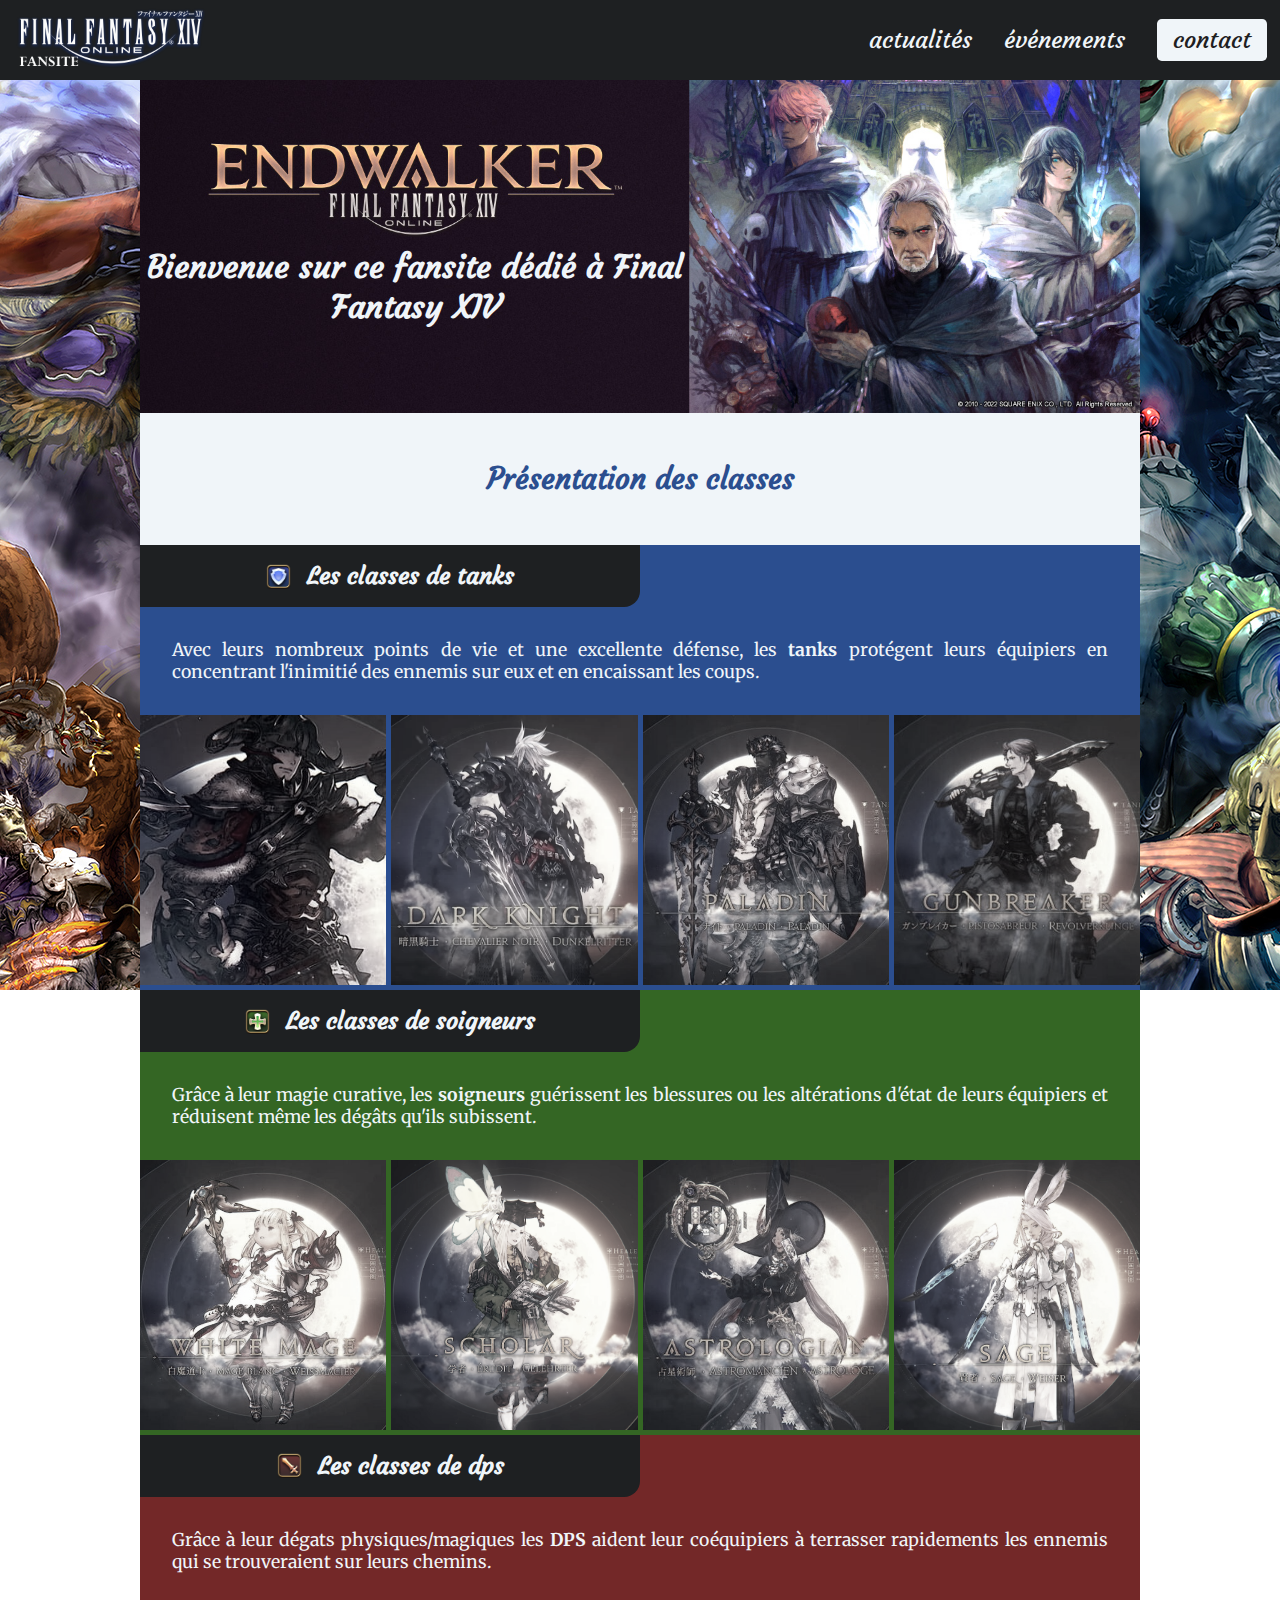
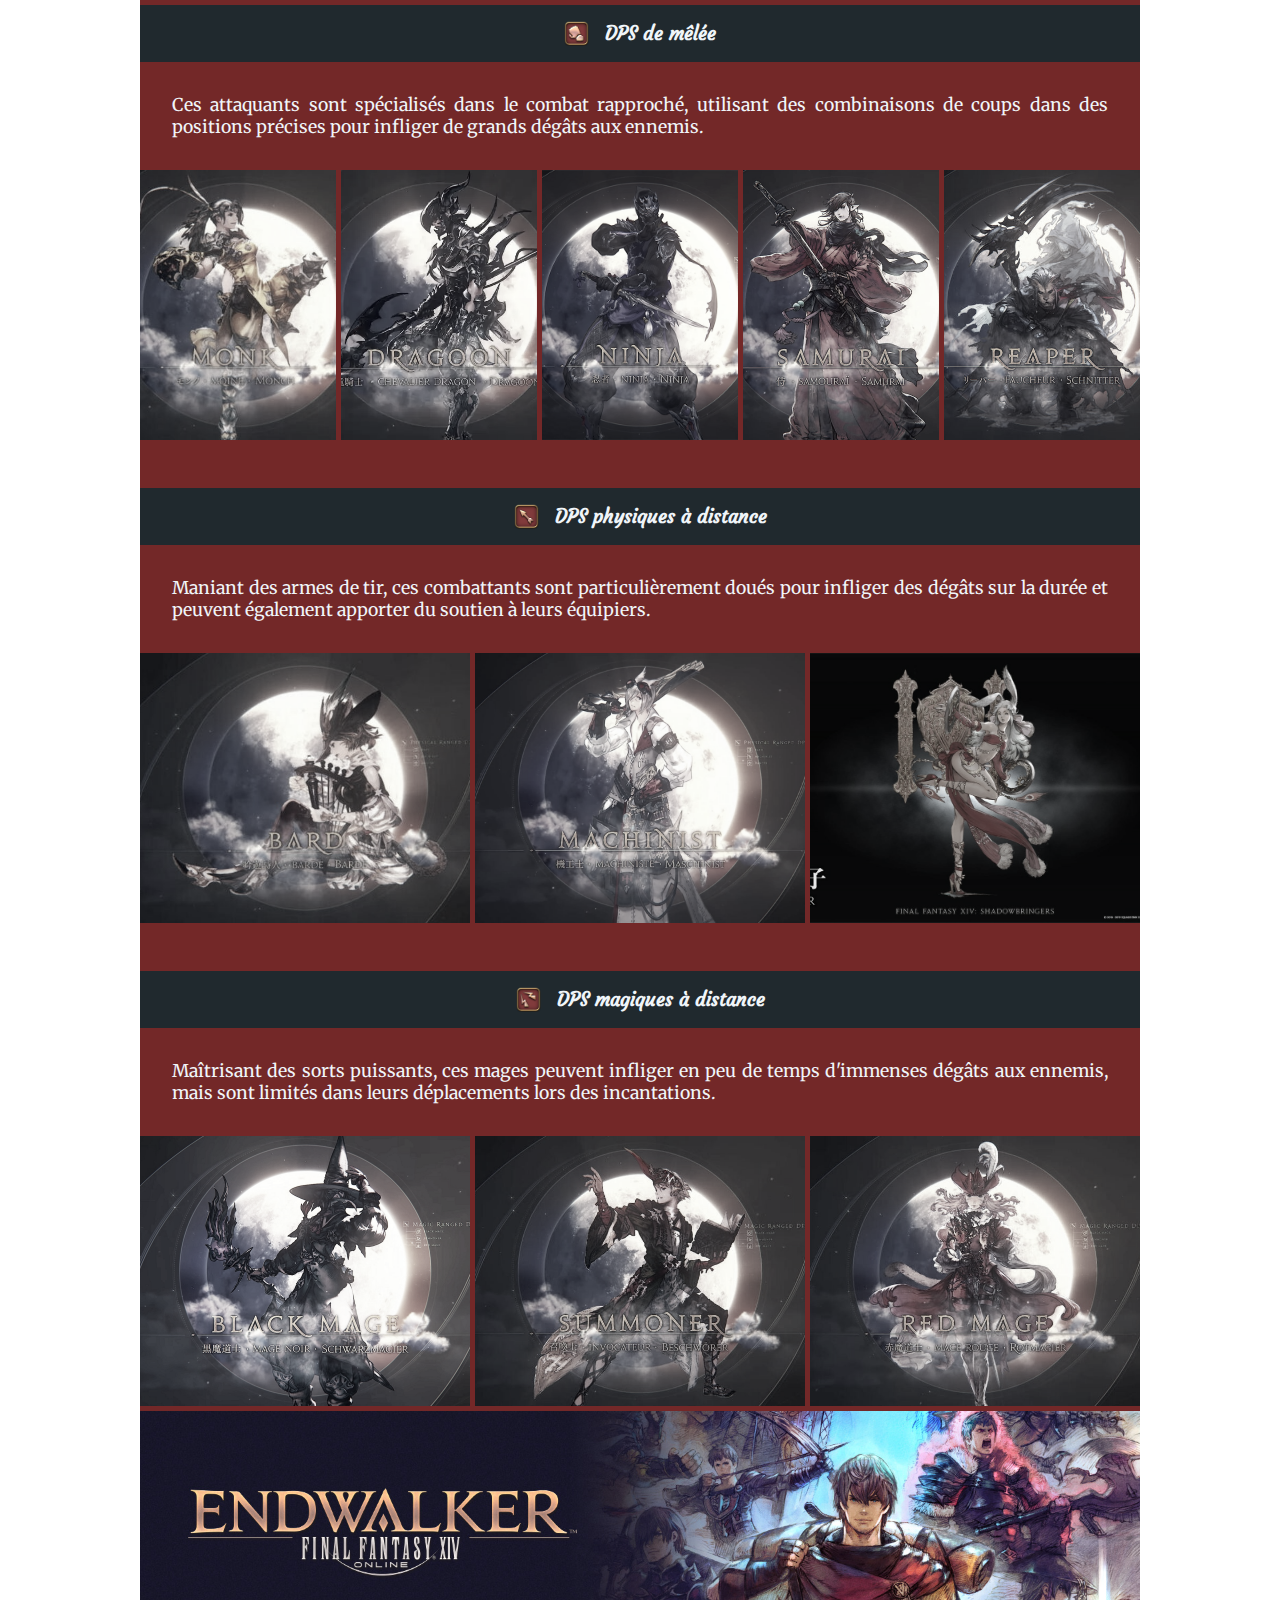
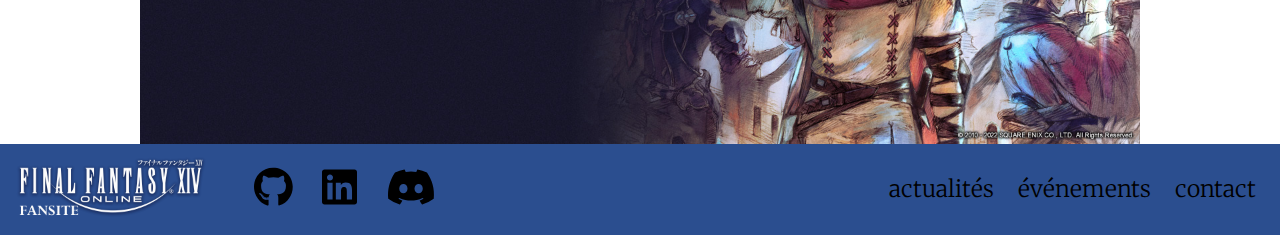
<file: index.html>
<!DOCTYPE html>
<html lang="fr">
  <head>
    <meta charset="UTF-8" />
    <meta http-equiv="X-UA-Compatible" content="IE=edge" />
    <meta name="viewport" content="width=device-width, initial-scale=1.0" />
    <link rel="stylesheet" href="fansite.css" />
    <link
      rel="shortcut icon"
      href="design/name_of_ice.png"
      type="image/x-icon"
    />
    <meta property="og:title" content="Fansite de Final Fantasy 14" />
    <meta
      property="og:description"
      content="Fansite réalisé dans le cadre du centre de formation: La Plateforme_"
    />
    <meta
      property="og:image"
      content="https://github.com/aurelien-gallea/fansite/blob/main/design/images/vignette-sociale.jpg?raw=true"
    />
    <meta
      property="og:url"
      content="https://aurelien-gallea.github.io/fansite/"
    />
    <meta
      property="og:image:alt"
      content="representation du fansite de Final Fantasy 14"
    />
    <title>Accueil</title>
  </head>
  <body>
    <header>
      <nav id="flex-nav-header">
        <a href="index.html">
          <img
            id="logo"
            src="./design/kisspng-final-fantasy-xiv-logo-text-ragnark-font-final-fantasy-xiv-5b3274691e5815.0754486715300332571243.png"
            alt="logo final fantasy 14"
            height="60"
          />
        </a>
        <ul class="menu-desktop">
          <li><a href="actualites.html"> actualités</a></li>
          <li><a href="evenements.html"> événements</a></li>
          <li><a href="contact.html"> contact</a></li>
        </ul>
        <div id="burger-container">
          <svg
            id="menu-burger"
            fill="currentColor"
            xmlns="http://www.w3.org/2000/svg"
            viewBox="0 0 448 512"
          >
            <!--! Font Awesome Pro 6.2.1 by @fontawesome - https://fontawesome.com License - https://fontawesome.com/license (Commercial License) Copyright 2022 Fonticons, Inc. -->
            <path
              d="M0 96C0 78.3 14.3 64 32 64H416c17.7 0 32 14.3 32 32s-14.3 32-32 32H32C14.3 128 0 113.7 0 96zM0 256c0-17.7 14.3-32 32-32H416c17.7 0 32 14.3 32 32s-14.3 32-32 32H32c-17.7 0-32-14.3-32-32zM448 416c0 17.7-14.3 32-32 32H32c-17.7 0-32-14.3-32-32s14.3-32 32-32H416c17.7 0 32 14.3 32 32z"
            />
          </svg>

          <ul id="burger-content">
            <li><a href="actualites.html"> actualités</a></li>
            <li><a href="evenements.html"> événements</a></li>
            <li><a href="contact.html"> contact</a></li>
          </ul>
        </div>
      </nav>
    </header>
    <main>
      <div class="banner-container">
        <img
          id="banner"
          src="./design/images/banniere.jpg"
          alt="3 hommes se tiennent debout avec un masque à la main"
        />
        <h1 id="h1-index">
          Bienvenue sur ce fansite dédié à Final Fantasy XIV
        </h1>
      </div>
      <h2 id="h2-index">Présentation des classes</h2>
      <!-- les tanks  -->
      <section id="tank-container" class="role-container">
        <div class="title-role">
          
          <img class="icon-role" src="./design/images/index/role-icons/TankRole.png" alt="icone de role de tank">
          <h3 class="h3-role">Les classes de tanks</h3>
        </div>
          <p class="role-presentation">Avec leurs nombreux points de vie et une excellente défense, les <strong>tanks</strong> protégent leurs équipiers en concentrant l'inimitié des ennemis sur eux et en encaissant les coups.</p>
        <div id="container-swap-class">
          <div class="gallery col-4">
            <img id="war-img" src="./design/images/index/warrior.jpg" alt="le guerrier" />
            <img id="drk-img" src="./design/images/index/drk.webp" alt="le chevalier noir" />
            <img id="pld-img" src="./design/images/index/paladin.jpg" alt="le paladin" />
            <img id="gnb-img"
              src="./design/images/index/gunbreaker.jpg"
              alt="le pistosabreur"
            />
          </div>
        </div>
        <div class="overlay-class warrior-overlay">
          <div class="title-className">
            <img src="./design/images/index/tank-job-icons/Warrior.png" alt="icone de guerrier" class="icon-role">
            <h4>Guerrier</h4>
          </div>
          <p>Le peuple vivant dans la partie nord de la chaîne d'Abalathia compte depuis toujours de nombreux mercenaires. Qualifiés de guerriers, du fait de l'énorme hache que chacun d'eux possède, ces adeptes du combat se sont illustrés dans tous les champs de bataille du monde.</p>
        </div>
        <div class="overlay-class darkKnight-overlay">
          <div class="title-className">
            <img  src="./design/images/index/tank-job-icons/DarkKnight.png" alt="icone de chevalier noir" class="icon-role">
            <h4>Chevalier Noir</h4>
          </div>
          <p>Si le clergé et les chevaliers d'Ishgard sont au service du peuple, cela n'empêche pas certains de leurs membres d'abuser du pouvoir que leur prodigue leur fonction.</p>
        </div>
        <div class="overlay-class paladin-overlay">
          <div class="title-className">
            <img src="./design/images/index/tank-job-icons/Paladin.png" alt="icone de paladin" class="icon-role">
            <h4>Paladin</h4>
          </div>
          <p>Les chevaliers des casques d'argent ont parfait leurs techniques au fil du temps afin de protéger la famille royale d'Ul'dah, à laquelle ils ont prêté allégeance. Les paladins, prêts à se jeter dans la bataille épée levée et armure d'argent en avant, protègent la vie de leur maître contre toute attaque, aussi bien en qualité d'escorte qu'en manipulant leur fière lame.</p>
        </div>
        <div class="overlay-class gunbreaker-overlay">
          <div class="title-className">
            <img src="./design/images/index/tank-job-icons/Gunbreaker.png" alt="icone de pistosabreur" class="icon-role">
            <h4>Pistosabreur</h4>
          </div>
          <p>Aux confins du continent septentrional d'Ilsabard vit un peuple appelé les Hrothgars.
            Ces derniers se transmettent les pistolames depuis des générations. Ces armes étranges sont composées d’une longue lame d'épée ainsi que d’une crosse et d'un barillet comme on en trouve sur les pistolets.</p>
        </div>
      </section>
      
      <!-- les soigneurs -->
      <section id="healer-container" class="role-container">
        <div class="title-role">
          
          <img class="icon-role" src="./design/images/index/role-icons/HealerRole.png" alt="icone de role de healer">
          <h3 class="h3-role">Les classes de soigneurs</h3>
        </div>
          <p class="role-presentation">Grâce à leur magie curative, les <strong>soigneurs</strong>  guérissent les blessures ou les altérations d'état de leurs équipiers et réduisent même les dégâts qu'ils subissent.</p>
        <div id="container-swap-class">
          <div class="gallery col-4">
            <img id="whm-img" src="./design/images/index/whitemage.jpg" alt="le mage blanc" />
            <img id="sch-img" src="./design/images/index/scholar.jpg" alt="l'érudit'" />
            <img id="ast-img" src="./design/images/index/astro.jpg" alt="l'astromancien'" />
            <img id="sage-img"
              src="./design/images/index/sage.jpg"
              alt="le sage"
            />
          </div>
        </div>
        <div class="overlay-class whiteMage-overlay">
          <div class="title-className">
            <img src="./design/images/index/healer-job-icons/WhiteMage.png" alt="icone de mage blanc" class="icon-role">
            <h4>Mage Blanc</h4>
          </div>
          <p>Célèbres de par leur capacité à soigner et purifier, la soif de pouvoir inextinguible propre aux hommes les poussa à abuser de leur puissance, ce qui fut la cause de grands désastres par le passé.</p>
        </div>
        <div class="overlay-class scholar-overlay">
          <div class="title-className">
            <img src="./design/images/index/healer-job-icons/Scholar.png" alt="icone d'érudit" class="icon-role">
            <h4>Erudit</h4>
          </div>
          <p>Jadis, l'île de Vylbrand abritait une cité-État portant le nom de Nym. Bien que l'Histoire fasse mention de nombreuses guerres menées à coups d'incantations dévastatrices, ce sont en réalité grâce aux habiles manœuvres des érudits de Nym que leur armée de marins a pu repousser les conquérants de l'époque.</p>
        </div>
        <div class="overlay-class astrologian-overlay">
          <div class="title-className">
            <img src="./design/images/index/healer-job-icons/Astrologian.png" alt="icone d'astromancien" class="icon-role">
            <h4>Astromancien</h4>
          </div>
          <p>Pour des raisons qui leur échappent, les hommes cherchent depuis toujours à connaître l'avenir.
            Dans un élan né à la fois de leur volonté de tout expliquer et de leur immaturité, ils se mirent à étudier le mouvement des étoiles pour comprendre le phénomène des saisons.</p>
        </div>
        <div class="overlay-class sage-overlay">
          <div class="title-className">
            <img src="./design/images/index/healer-job-icons/Sage.png" alt="icone de sage" class="icon-role">
            <h4>Sage</h4>
          </div>
          <p>L'Académie de magie de Sharlayan, la plus haute institution scolaire au monde, le joyau de la Cité du savoir ! Contrairement à ce que l'on pourrait croire, sa plus grande force n'est ni sa vaste bibliothèque, ni la masse de prestigieux érudits qui y travaillent, mais sa capacité à faire naître de nouvelles disciplines en combinant les savoirs qui s'y trouvent. </p>
        </div>
      </section>
      <!-- les dps -->
      <section id="dps-container" class="role-container">
        <div class="title-role">
          
          <img class="icon-role" src="./design/images/index/role-icons/DPSRole.png" alt="icone de role de dps">
          <h3 class="h3-role">Les classes de dps</h3>
        </div>
        <p class="role-presentation">Grâce à leur dégats physiques/magiques les <strong>DPS</strong> aident leur coéquipiers à terrasser rapidements les ennemis qui se trouveraient sur leurs chemins.</p>
        <!-- les dps melee -->
        <div class="title-dps">
          <img class="icon-role" src="./design/images/index/dps-types-icons/melee.png" alt="icone de dps de mêlée">
          <h4 class="h4-dps ">DPS de mêlée</h4>
        </div>
          <p class="role-presentation">Ces attaquants sont spécialisés dans le combat rapproché, utilisant des combinaisons de coups dans des positions précises pour infliger de grands dégâts aux ennemis.</p>
          <div id="container-swap-class">
          <div class="gallery col-5">
            <img id="monk-img" src="./design/images/index/monk.jpg" alt="le moine" />
            <img id="drg-img" src="./design/images/index/drg.webp" alt="le chevalier dragon" />
            <img id="nin-img" src="./design/images/index/ninja.webp" alt="le ninja" />
            <img id="sam-img" src="./design/images/index/sam.jpg" alt="le samourai" />
            <img  id="rpr-img"
              src="./design/images/index/reaper.jpeg"
              alt="le faucheur"
            />
          </div>
        </div>
        <div class="overlay-class monk-overlay">
          <div class="title-className">
            <img class="icon-role" src="./design/images/index/dps-job-icons/Monk.png" alt="icone de moine"> 
            <h4>Moine</h4>
          </div>
          <p>La Cité d'Ala Mhigo possédait autrefois une armée prodigieuse. Parmi ces formidables soldats, les troupes de lanciers et les moines étaient les plus craints des cités-États rivales.
            Membres du Poing de Rhalgr, un culte au dieu de la destruction dont ils cherchent à s'approcher, les moines ont développé des techniques de combat propres à leur ordre.</p>
        </div>
        <div class="overlay-class dragoon-overlay">
          <div class="title-className">
            <img class="icon-role" src="./design/images/index/dps-job-icons/Dragoon.png" alt="icone de chevalier dragoon"> 
            <h4>Chevalier Dragon</h4>
          </div>
          <p>Ce job tire son nom de la fonction même de ses ambassadeurs, dont le rôle est de pourfendre les dragons. L'appellation est pour le moins lourde de sens à Ishgard la pieuse, où le combat contre ces bêtes n'a pas connu de cesse depuis la fondation du pays.</p>
        </div>
        <div class="overlay-class ninja-overlay">
          <div class="title-className">
            <img class="icon-role" src="./design/images/index/dps-job-icons/Ninja.png" alt="icone de ninja"> 
            <h4>Ninja</h4>
          </div>
          <p>Il y a bien longtemps, les peuples de l’Orient ont mis au point toute une panoplie de méthodes secrètes pour survivre et protéger leurs biens lors des périodes de conflits. C’est ce qu’on appelle désormais le ninjutsu.</p>
        </div>
        <div class="overlay-class samurai-overlay">
          <div class="title-className">
            <img class="icon-role" src="./design/images/index/dps-job-icons/Samurai.png" alt="icone de samourai"> 
            <h4>Samouraï</h4>
          </div>
          <p>Par-delà les mers, aux confins orientaux des terres connues, se trouve le pays insulaire de Hingashi.
            Unifié et pacifié dans le feu et le sang à l'issue d'une longue période de guerres intestines opposant de puissants seigneurs, il a vu l'émergence de braves combattants, les samouraïs.</p>
        </div> 
        <div class="overlay-class reaper-overlay">
          <div class="title-className">
            <img class="icon-role" src="./design/images/index/dps-job-icons/Reaper.png" alt="icone de faucheur"> 
            <h4>Faucheur</h4>
          </div>
          <p>Autrefois un paisible peuple vivant de l'agriculture dans la partie méridionale du continent d'Ilsabard, les Garlemaldais furent chassés de leurs terres par des assaillants aux capacités magiques bien supérieures aux leurs et durent s'installer dans une région froide et hostile, au nord de la chaîne de montagnes centrale.</p>
        </div> 
         <!-- les DPS physiques à distance -->
         
         <div class="m-top title-dps">
          <img class="icon-role" src="./design/images/index/dps-types-icons/physicalranged.png" alt="icone de DPS physiques à distance">
          <h4 class="h4-dps ">DPS physiques à distance</h4>
        </div>
          <p class="role-presentation">Maniant des armes de tir, ces combattants sont particulièrement doués pour infliger des dégâts sur la durée et peuvent également apporter du soutien à leurs équipiers.</p>
          <div id="container-swap-class">
          <div class="gallery col-3">
            <img id="bard-img" src="./design/images/index/bard.jpg" alt="le barde" />
            <img id="mch-img" src="./design/images/index/machinist.jpg" alt="le machinist" />
            <img id="dnc-img" src="./design/images/index/dancer.jpg" alt="le danseur" />
            
          </div>
        </div>
        <div class="overlay-class bard-overlay">
          <div class="title-className">
            <img class="icon-role" src="./design/images/index/dps-job-icons/Bard.png" alt="icone de barde"> 
            <h4>Barde</h4>
          </div>
          <p>Le barde évoque certainement à chacun un voyageur animant de ses poèmes musicaux les bals et les banquets, alors qu'autrefois, la seule corde que ces hommes faisaient vibrer était celle de leur arc.</p>
        </div>
        <div class="overlay-class machinist-overlay">
          <div class="title-className">
            <img class="icon-role" src="./design/images/index/dps-job-icons/Machinist.png" alt="icone de machiniste"> 
            <h4>Machiniste</h4>
          </div>
          <p>Les prouesses des chevaliers ishgardais, qui depuis près de mille ans repoussent les attaques de leurs ennemis dravaniens à la pointe de l'épée ou de la lance, sont chantées dans tout Éorzéa.</p>
        </div> 
        <div class="overlay-class dancer-overlay">
          <div class="title-className">
            <img class="icon-role" src="./design/images/index/dps-job-icons/Dancer.png" alt="icone de danseur"> 
            <h4>Danseur</h4>
          </div>
          <p>Les danseurs font partie d'une troupe de saltimbanques originaire de l'île de Thavnair au Proche-Orient.
            Leur art, appelé "Kriegstanz", est célèbre pour sa grâce et ses mouvements envoûtants, mais se révèle également être une redoutable technique de guerre.</p>
        </div> 
        <!-- les DPS magiques à distance -->
         <div class="m-top title-dps">
          <img class="icon-role" src="./design/images/index/dps-types-icons/caster.png" alt="icone de DPS magiques à distance">
          <h4 class="h4-dps ">DPS magiques à distance</h4>
        </div>
          <p class="role-presentation">Maîtrisant des sorts puissants, ces mages peuvent infliger en peu de temps d'immenses dégâts aux ennemis, mais sont limités dans leurs déplacements lors des incantations.</p>
          <div id="container-swap-class">
          <div class="gallery col-3">
            <img id="blm-img" src="./design/images/index/blackmage.jpg" alt="le mage noir" />
            <img id="smn-img" src="./design/images/index/summoner.jpg" alt="l'invocateur" />
            <img id="rdm-img" src="./design/images/index/redmage.jpg" alt="le mage rouge" />
          </div>
        </div>
        <div class="overlay-class blackMage-overlay">
        <div class="title-className">
            <img src="./design/images/index/dps-job-icons/BlackMage.png" alt="icone de mage noir" class="icon-role">
            <h4>Mage Noir</h4>
          </div>
          <p>En des temps immémoriaux, une grande chamane créa le job de mage noir, et y associa les forces destructrices que chacun lui connaît. Ces sorciers inspirèrent par la suite crainte et respect du fait de leur maîtrise de la plus sombre des magies.</p>
        </div>
        <div class="overlay-class summoner-overlay">
          <div class="title-className">
            <img src="./design/images/index/dps-job-icons/Summoner.png " alt="icone d'Invocateur" class="icon-role">
            <h4>Invocateur</h4>
          </div>
          <p>Ifrit et ses flammes infernales, Titan le gardien des pierres, Garuda la furie des bourrasques... ces Primordiaux invoqués par les tribus barbares ont toujours représenté une menace pour Eorzéa.</p>
        </div> 
        <div class="overlay-class redMage-overlay">
          <div class="title-className">
            <img src="./design/images/index/dps-job-icons/RedMage.png" alt="icone de mage rouge" class="icon-role">
            <h4>Mage Rouge</h4>
          </div>
          
          <p>À la fin de la 5e ère astrale, afin d'échapper aux déluges du sixième fléau, des hommes et des femmes suivirent la trajectoire d'une comète et trouvèrent refuge dans les majestueuses montagnes de Gyr Abania.</p>
        </div>
      </section>
      <div class="banner-2-container">
        <img
          id="banner-2"
          src="./design/images/banniere-2.jpg"
          alt="5 hommes sont représentés sur cette image, un aventurier avec un sec à dos se tient face à nous avec un sac sur le dos"
        />
      </div>
    </main>
    <!-- footer -->
    <footer>
      <nav id="footer-nav">
        <div id="logo-media-footer">

          <a href="index.html">
            <img
            id="logo"
            src="./design/kisspng-final-fantasy-xiv-logo-text-ragnark-font-final-fantasy-xiv-5b3274691e5815.0754486715300332571243.png"
            alt="logo final fantasy 14"
            height="60"
            />
          </a>
          <div >
            
            <ul class="social-media">
              <li>
                <a target="_blank" href="https://github.com/aurelien-gallea"
                ><svg xmlns="http://www.w3.org/2000/svg" viewBox="0 0 496 512">
                  <!--! Font Awesome Pro 6.2.1 by @fontawesome - https://fontawesome.com License - https://fontawesome.com/license (Commercial License) Copyright 2022 Fonticons, Inc. -->
                  <path
                  d="M165.9 397.4c0 2-2.3 3.6-5.2 3.6-3.3.3-5.6-1.3-5.6-3.6 0-2 2.3-3.6 5.2-3.6 3-.3 5.6 1.3 5.6 3.6zm-31.1-4.5c-.7 2 1.3 4.3 4.3 4.9 2.6 1 5.6 0 6.2-2s-1.3-4.3-4.3-5.2c-2.6-.7-5.5.3-6.2 2.3zm44.2-1.7c-2.9.7-4.9 2.6-4.6 4.9.3 2 2.9 3.3 5.9 2.6 2.9-.7 4.9-2.6 4.6-4.6-.3-1.9-3-3.2-5.9-2.9zM244.8 8C106.1 8 0 113.3 0 252c0 110.9 69.8 205.8 169.5 239.2 12.8 2.3 17.3-5.6 17.3-12.1 0-6.2-.3-40.4-.3-61.4 0 0-70 15-84.7-29.8 0 0-11.4-29.1-27.8-36.6 0 0-22.9-15.7 1.6-15.4 0 0 24.9 2 38.6 25.8 21.9 38.6 58.6 27.5 72.9 20.9 2.3-16 8.8-27.1 16-33.7-55.9-6.2-112.3-14.3-112.3-110.5 0-27.5 7.6-41.3 23.6-58.9-2.6-6.5-11.1-33.3 2.6-67.9 20.9-6.5 69 27 69 27 20-5.6 41.5-8.5 62.8-8.5s42.8 2.9 62.8 8.5c0 0 48.1-33.6 69-27 13.7 34.7 5.2 61.4 2.6 67.9 16 17.7 25.8 31.5 25.8 58.9 0 96.5-58.9 104.2-114.8 110.5 9.2 7.9 17 22.9 17 46.4 0 33.7-.3 75.4-.3 83.6 0 6.5 4.6 14.4 17.3 12.1C428.2 457.8 496 362.9 496 252 496 113.3 383.5 8 244.8 8zM97.2 352.9c-1.3 1-1 3.3.7 5.2 1.6 1.6 3.9 2.3 5.2 1 1.3-1 1-3.3-.7-5.2-1.6-1.6-3.9-2.3-5.2-1zm-10.8-8.1c-.7 1.3.3 2.9 2.3 3.9 1.6 1 3.6.7 4.3-.7.7-1.3-.3-2.9-2.3-3.9-2-.6-3.6-.3-4.3.7zm32.4 35.6c-1.6 1.3-1 4.3 1.3 6.2 2.3 2.3 5.2 2.6 6.5 1 1.3-1.3.7-4.3-1.3-6.2-2.2-2.3-5.2-2.6-6.5-1zm-11.4-14.7c-1.6 1-1.6 3.6 0 5.9 1.6 2.3 4.3 3.3 5.6 2.3 1.6-1.3 1.6-3.9 0-6.2-1.4-2.3-4-3.3-5.6-2z"
                  />
                </svg>
              </a>
            </li>
            <li>
              <a
              target="_blank"
              href="https://www.linkedin.com/in/aur%C3%A9lien-gallea-060164113/"
              >
              <svg xmlns="http://www.w3.org/2000/svg" viewBox="0 0 448 512">
                <!--! Font Awesome Pro 6.2.1 by @fontawesome - https://fontawesome.com License - https://fontawesome.com/license (Commercial License) Copyright 2022 Fonticons, Inc. -->
                <path
                d="M416 32H31.9C14.3 32 0 46.5 0 64.3v383.4C0 465.5 14.3 480 31.9 480H416c17.6 0 32-14.5 32-32.3V64.3c0-17.8-14.4-32.3-32-32.3zM135.4 416H69V202.2h66.5V416zm-33.2-243c-21.3 0-38.5-17.3-38.5-38.5S80.9 96 102.2 96c21.2 0 38.5 17.3 38.5 38.5 0 21.3-17.2 38.5-38.5 38.5zm282.1 243h-66.4V312c0-24.8-.5-56.7-34.5-56.7-34.6 0-39.9 27-39.9 54.9V416h-66.4V202.2h63.7v29.2h.9c8.9-16.8 30.6-34.5 62.9-34.5 67.2 0 79.7 44.3 79.7 101.9V416z"
                />
              </svg>
            </a>
          </li>
          <li>
              <a href="https://discord.com/" target="_blank"
              ><svg xmlns="http://www.w3.org/2000/svg" viewBox="0 0 640 512">
                <!--! Font Awesome Pro 6.2.1 by @fontawesome - https://fontawesome.com License - https://fontawesome.com/license (Commercial License) Copyright 2022 Fonticons, Inc. -->
                <path
                d="M524.531,69.836a1.5,1.5,0,0,0-.764-.7A485.065,485.065,0,0,0,404.081,32.03a1.816,1.816,0,0,0-1.923.91,337.461,337.461,0,0,0-14.9,30.6,447.848,447.848,0,0,0-134.426,0,309.541,309.541,0,0,0-15.135-30.6,1.89,1.89,0,0,0-1.924-.91A483.689,483.689,0,0,0,116.085,69.137a1.712,1.712,0,0,0-.788.676C39.068,183.651,18.186,294.69,28.43,404.354a2.016,2.016,0,0,0,.765,1.375A487.666,487.666,0,0,0,176.02,479.918a1.9,1.9,0,0,0,2.063-.676A348.2,348.2,0,0,0,208.12,430.4a1.86,1.86,0,0,0-1.019-2.588,321.173,321.173,0,0,1-45.868-21.853,1.885,1.885,0,0,1-.185-3.126c3.082-2.309,6.166-4.711,9.109-7.137a1.819,1.819,0,0,1,1.9-.256c96.229,43.917,200.41,43.917,295.5,0a1.812,1.812,0,0,1,1.924.233c2.944,2.426,6.027,4.851,9.132,7.16a1.884,1.884,0,0,1-.162,3.126,301.407,301.407,0,0,1-45.89,21.83,1.875,1.875,0,0,0-1,2.611,391.055,391.055,0,0,0,30.014,48.815,1.864,1.864,0,0,0,2.063.7A486.048,486.048,0,0,0,610.7,405.729a1.882,1.882,0,0,0,.765-1.352C623.729,277.594,590.933,167.465,524.531,69.836ZM222.491,337.58c-28.972,0-52.844-26.587-52.844-59.239S193.056,219.1,222.491,219.1c29.665,0,53.306,26.82,52.843,59.239C275.334,310.993,251.924,337.58,222.491,337.58Zm195.38,0c-28.971,0-52.843-26.587-52.843-59.239S388.437,219.1,417.871,219.1c29.667,0,53.307,26.82,52.844,59.239C470.715,310.993,447.538,337.58,417.871,337.58Z"
                />
              </svg>
            </a>
          </li>
        </ul>
      </div>
    </div>
      <ul id="footer-link-container">
        <li class="footer-list-txt">
          <a href="actualites.html"> actualités</a>
        </li>
        <li class="footer-list-txt">
          <a href="evenements.html"> événements</a>
        </li>
        <li class="footer-list-txt">
          <a href="contact.html"> contact</a>
        </li>
      </ul>
    </nav>
  </footer>
  <script src="./overlay.js"></script>
</body>
</html>
</file>
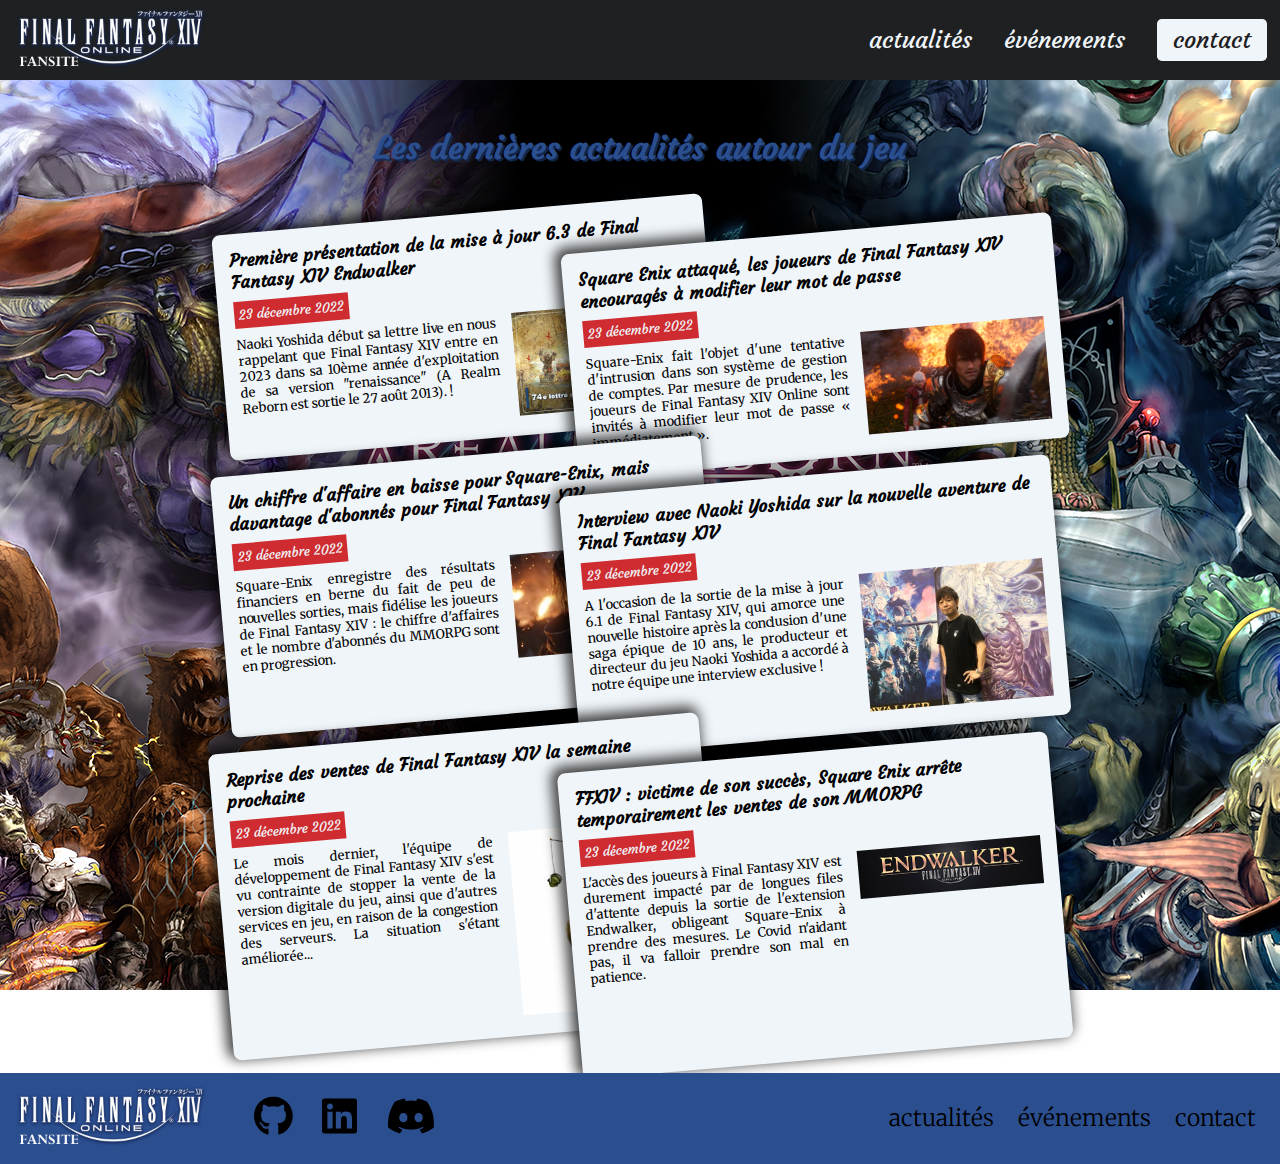
<file: actualites.html>
<!DOCTYPE html>
<html lang="fr">
  <head>
    <meta charset="UTF-8" />
    <meta http-equiv="X-UA-Compatible" content="IE=edge" />
    <meta name="viewport" content="width=device-width, initial-scale=1.0" />
    <link rel="stylesheet" href="fansite.css" />
    <link
      rel="shortcut icon"
      href="design/name_of_ice.png"
      type="image/x-icon"
    />
    <meta property="og:title" content="Fansite de Final Fantasy 14" />
    <meta
      property="og:description"
      content="Fansite réalisé dans le cadre du centre de formation: La Plateforme_"
    />
    <meta
      property="og:image"
      content="https://github.com/aurelien-gallea/fansite/blob/main/design/images/banniere.jpg?raw=true"
    />
    <meta
      property="og:url"
      content="https://aurelien-gallea.github.io/fansite/"
    />
    <meta
      property="og:image:alt"
      content="representation du fansite de Final Fantasy 14"
    />
    <title>Actualités</title>
  </head>
  <body>
    <header>
      <nav id="flex-nav-header">
        <a href="index.html">
          <img
            id="logo"
            src="./design/kisspng-final-fantasy-xiv-logo-text-ragnark-font-final-fantasy-xiv-5b3274691e5815.0754486715300332571243.png"
            alt="logo final fantasy 14"
            height="60"
          />
        </a>
        <ul class="menu-desktop">
          <li><a href="actualites.html"> actualités</a></li>
          <li><a href="evenements.html"> événements</a></li>
          <li><a href="contact.html"> contact</a></li>
        </ul>
        <div id="burger-container">
          <svg
            id="menu-burger"
            fill="currentColor"
            xmlns="http://www.w3.org/2000/svg"
            viewBox="0 0 448 512"
          >
            <!--! Font Awesome Pro 6.2.1 by @fontawesome - https://fontawesome.com License - https://fontawesome.com/license (Commercial License) Copyright 2022 Fonticons, Inc. -->
            <path
              d="M0 96C0 78.3 14.3 64 32 64H416c17.7 0 32 14.3 32 32s-14.3 32-32 32H32C14.3 128 0 113.7 0 96zM0 256c0-17.7 14.3-32 32-32H416c17.7 0 32 14.3 32 32s-14.3 32-32 32H32c-17.7 0-32-14.3-32-32zM448 416c0 17.7-14.3 32-32 32H32c-17.7 0-32-14.3-32-32s14.3-32 32-32H416c17.7 0 32 14.3 32 32z"
            />
          </svg>

          <ul id="burger-content">
            <li><a href="actualites.html"> actualités</a></li>
            <li><a href="evenements.html"> événements</a></li>
            <li><a href="contact.html"> contact</a></li>
          </ul>
        </div>
      </nav>
    </header>
    <main >
      <h1 class="h1-page">Les dernières actualités autour du jeu</h1>
      <section id="grid-section-actu">
        <article  class="article-actu">
          <div class="article-actu-header">
            <h2 class="article-h2">
              Première présentation de la mise à jour 6.3 de Final Fantasy XIV
              Endwalker
            </h2>
            <div>
              <small class="badge-date">23 décembre 2022</small>
            </div>
          </div>
          <div class="article-actu-content">

            <div class="article-actu-txt">
              
              <p>
                Naoki Yoshida début sa lettre live en nous rappelant que Final
                Fantasy XIV entre en 2023 dans sa 10ème année d'exploitation de sa
                version "renaissance" (A Realm Reborn est sortie le 27 août 2013).
                !
              </p>
            </div>
            <div class="article-actu-img">
              <img src="./design/images/actu/vignette-1.jpg" alt="5 personnes montre une direction">
            </div>
          </div>
        </article>
        <article  class="article-actu">
          <div class="article-actu-header">
            <h2 class="article-h2">
              Square Enix attaqué, les joueurs de Final Fantasy XIV encouragés à modifier leur mot de passe
            </h2>
            <div>
              <small class="badge-date">23 décembre 2022</small>
            </div>
          </div>
          <div class="article-actu-content">

            <div class="article-actu-txt">
              
              <p>
                Square-Enix fait l'objet d'une tentative d'intrusion dans son système de gestion de comptes. Par mesure de prudence, les joueurs de Final Fantasy XIV Online sont invités à modifier leur mot de passe « immédiatement ». 
              </p>
            </div>
            <div class="article-actu-img">
              <img src="./design/images/actu/vignette-2.png" alt="le heros de la lumiere avec alisaie">
            </div>
          </div>
        </article>
        <article  class="article-actu">
          <div class="article-actu-header">
            <h2 class="article-h2">
              Un chiffre d'affaire en baisse pour Square-Enix, mais davantage d'abonnés pour Final Fantasy XIV
            </h2>
            <div>
              <small class="badge-date">23 décembre 2022</small>
            </div>
          </div>
          <div class="article-actu-content">

            <div class="article-actu-txt">
              
              <p>
                Square-Enix enregistre des résultats financiers en berne du fait de peu de nouvelles sorties, mais fidélise les joueurs de Final Fantasy XIV : le chiffre d'affaires et le nombre d'abonnés du MMORPG sont en progression. 
              </p>
            </div>
            <div class="article-actu-img">
              <img src="./design/images/actu/vignette-3.png" alt="le héros de la lumière">
            </div>
          </div>
        </article>
        <article  class="article-actu">
          <div class="article-actu-header">
            <h2 class="article-h2">
              Interview avec Naoki Yoshida sur la nouvelle aventure de Final Fantasy XIV
            </h2>
            <div>
              <small class="badge-date">23 décembre 2022</small>
            </div>
          </div>
          <div class="article-actu-content">

            <div class="article-actu-txt">
              
              <p>
                A l'occasion de la sortie de la mise à jour 6.1 de Final Fantasy XIV, qui amorce une nouvelle histoire après la conclusion d'une saga épique de 10 ans, le producteur et directeur du jeu Naoki Yoshida a accordé à notre équipe une interview exclusive !
              </p>
            </div>
            <div class="article-actu-img">
              <img src="./design/images/actu/vignette-4.jpg" alt="naoki yoshida">
            </div>
          </div>
        </article>
        <article  class="article-actu">
          <div class="article-actu-header">
            <h2 class="article-h2">
              Reprise des ventes de Final Fantasy XIV la semaine prochaine
            </h2>
            <div>
              <small class="badge-date">23 décembre 2022</small>
            </div>
          </div>
          <div class="article-actu-content">

            <div class="article-actu-txt">
              
              <p>
                Le mois dernier, l'équipe de développement de Final Fantasy XIV s'est vu contrainte de stopper la vente de la version digitale du jeu, ainsi que d'autres services en jeu, en raison de la congestion des serveurs. La situation s'étant améliorée...
              </p>
            </div>
            <div class="article-actu-img">
              <img src="./design/images/actu/vignette-5.jpg" alt="gros chocobo avec un lalafell sur le dos">
            </div>
          </div>
        </article>
        <article  class="article-actu">
          <div class="article-actu-header">
            <h2 class="article-h2">
              FFXIV : victime de son succès, Square Enix arrête temporairement les ventes de son MMORPG
            </h2>
            <div>
              <small class="badge-date">23 décembre 2022</small>
            </div>
          </div>
          <div class="article-actu-content">

            <div class="article-actu-txt">
              
              <p>
                L'accès des joueurs à Final Fantasy XIV est durement impacté par de longues files d'attente depuis la sortie de l'extension Endwalker, obligeant Square-Enix à prendre des mesures. Le Covid n'aidant pas, il va falloir prendre son mal en patience.
              </p>
            </div>
            <div class="article-actu-img">
              <img src="./design/images/actu/vignette-6.jpg" alt="logo de final fantasy endwalker">
            </div>
          </div>
        </article>
      </section>
      
    </main>
    <footer>
      <nav id="footer-nav">
        <div id="logo-media-footer">
          <a href="index.html">
            <img
              id="logo"
              src="./design/kisspng-final-fantasy-xiv-logo-text-ragnark-font-final-fantasy-xiv-5b3274691e5815.0754486715300332571243.png"
              alt="logo final fantasy 14"
              height="60"
            />
          </a>
          <div>
            <ul class="social-media">
              <li>
                <a target="_blank" href="https://github.com/aurelien-gallea"
                  ><svg
                    xmlns="http://www.w3.org/2000/svg"
                    viewBox="0 0 496 512"
                  >
                    <!--! Font Awesome Pro 6.2.1 by @fontawesome - https://fontawesome.com License - https://fontawesome.com/license (Commercial License) Copyright 2022 Fonticons, Inc. -->
                    <path
                      d="M165.9 397.4c0 2-2.3 3.6-5.2 3.6-3.3.3-5.6-1.3-5.6-3.6 0-2 2.3-3.6 5.2-3.6 3-.3 5.6 1.3 5.6 3.6zm-31.1-4.5c-.7 2 1.3 4.3 4.3 4.9 2.6 1 5.6 0 6.2-2s-1.3-4.3-4.3-5.2c-2.6-.7-5.5.3-6.2 2.3zm44.2-1.7c-2.9.7-4.9 2.6-4.6 4.9.3 2 2.9 3.3 5.9 2.6 2.9-.7 4.9-2.6 4.6-4.6-.3-1.9-3-3.2-5.9-2.9zM244.8 8C106.1 8 0 113.3 0 252c0 110.9 69.8 205.8 169.5 239.2 12.8 2.3 17.3-5.6 17.3-12.1 0-6.2-.3-40.4-.3-61.4 0 0-70 15-84.7-29.8 0 0-11.4-29.1-27.8-36.6 0 0-22.9-15.7 1.6-15.4 0 0 24.9 2 38.6 25.8 21.9 38.6 58.6 27.5 72.9 20.9 2.3-16 8.8-27.1 16-33.7-55.9-6.2-112.3-14.3-112.3-110.5 0-27.5 7.6-41.3 23.6-58.9-2.6-6.5-11.1-33.3 2.6-67.9 20.9-6.5 69 27 69 27 20-5.6 41.5-8.5 62.8-8.5s42.8 2.9 62.8 8.5c0 0 48.1-33.6 69-27 13.7 34.7 5.2 61.4 2.6 67.9 16 17.7 25.8 31.5 25.8 58.9 0 96.5-58.9 104.2-114.8 110.5 9.2 7.9 17 22.9 17 46.4 0 33.7-.3 75.4-.3 83.6 0 6.5 4.6 14.4 17.3 12.1C428.2 457.8 496 362.9 496 252 496 113.3 383.5 8 244.8 8zM97.2 352.9c-1.3 1-1 3.3.7 5.2 1.6 1.6 3.9 2.3 5.2 1 1.3-1 1-3.3-.7-5.2-1.6-1.6-3.9-2.3-5.2-1zm-10.8-8.1c-.7 1.3.3 2.9 2.3 3.9 1.6 1 3.6.7 4.3-.7.7-1.3-.3-2.9-2.3-3.9-2-.6-3.6-.3-4.3.7zm32.4 35.6c-1.6 1.3-1 4.3 1.3 6.2 2.3 2.3 5.2 2.6 6.5 1 1.3-1.3.7-4.3-1.3-6.2-2.2-2.3-5.2-2.6-6.5-1zm-11.4-14.7c-1.6 1-1.6 3.6 0 5.9 1.6 2.3 4.3 3.3 5.6 2.3 1.6-1.3 1.6-3.9 0-6.2-1.4-2.3-4-3.3-5.6-2z"
                    />
                  </svg>
                </a>
              </li>
              <li>
                <a
                  target="_blank"
                  href="https://www.linkedin.com/in/aur%C3%A9lien-gallea-060164113/"
                >
                  <svg xmlns="http://www.w3.org/2000/svg" viewBox="0 0 448 512">
                    <!--! Font Awesome Pro 6.2.1 by @fontawesome - https://fontawesome.com License - https://fontawesome.com/license (Commercial License) Copyright 2022 Fonticons, Inc. -->
                    <path
                      d="M416 32H31.9C14.3 32 0 46.5 0 64.3v383.4C0 465.5 14.3 480 31.9 480H416c17.6 0 32-14.5 32-32.3V64.3c0-17.8-14.4-32.3-32-32.3zM135.4 416H69V202.2h66.5V416zm-33.2-243c-21.3 0-38.5-17.3-38.5-38.5S80.9 96 102.2 96c21.2 0 38.5 17.3 38.5 38.5 0 21.3-17.2 38.5-38.5 38.5zm282.1 243h-66.4V312c0-24.8-.5-56.7-34.5-56.7-34.6 0-39.9 27-39.9 54.9V416h-66.4V202.2h63.7v29.2h.9c8.9-16.8 30.6-34.5 62.9-34.5 67.2 0 79.7 44.3 79.7 101.9V416z"
                    />
                  </svg>
                </a>
              </li>
              <li>
                <a href="https://discord.com/" target="_blank"
                  ><svg
                    xmlns="http://www.w3.org/2000/svg"
                    viewBox="0 0 640 512"
                  >
                    <!--! Font Awesome Pro 6.2.1 by @fontawesome - https://fontawesome.com License - https://fontawesome.com/license (Commercial License) Copyright 2022 Fonticons, Inc. -->
                    <path
                      d="M524.531,69.836a1.5,1.5,0,0,0-.764-.7A485.065,485.065,0,0,0,404.081,32.03a1.816,1.816,0,0,0-1.923.91,337.461,337.461,0,0,0-14.9,30.6,447.848,447.848,0,0,0-134.426,0,309.541,309.541,0,0,0-15.135-30.6,1.89,1.89,0,0,0-1.924-.91A483.689,483.689,0,0,0,116.085,69.137a1.712,1.712,0,0,0-.788.676C39.068,183.651,18.186,294.69,28.43,404.354a2.016,2.016,0,0,0,.765,1.375A487.666,487.666,0,0,0,176.02,479.918a1.9,1.9,0,0,0,2.063-.676A348.2,348.2,0,0,0,208.12,430.4a1.86,1.86,0,0,0-1.019-2.588,321.173,321.173,0,0,1-45.868-21.853,1.885,1.885,0,0,1-.185-3.126c3.082-2.309,6.166-4.711,9.109-7.137a1.819,1.819,0,0,1,1.9-.256c96.229,43.917,200.41,43.917,295.5,0a1.812,1.812,0,0,1,1.924.233c2.944,2.426,6.027,4.851,9.132,7.16a1.884,1.884,0,0,1-.162,3.126,301.407,301.407,0,0,1-45.89,21.83,1.875,1.875,0,0,0-1,2.611,391.055,391.055,0,0,0,30.014,48.815,1.864,1.864,0,0,0,2.063.7A486.048,486.048,0,0,0,610.7,405.729a1.882,1.882,0,0,0,.765-1.352C623.729,277.594,590.933,167.465,524.531,69.836ZM222.491,337.58c-28.972,0-52.844-26.587-52.844-59.239S193.056,219.1,222.491,219.1c29.665,0,53.306,26.82,52.843,59.239C275.334,310.993,251.924,337.58,222.491,337.58Zm195.38,0c-28.971,0-52.843-26.587-52.843-59.239S388.437,219.1,417.871,219.1c29.667,0,53.307,26.82,52.844,59.239C470.715,310.993,447.538,337.58,417.871,337.58Z"
                    />
                  </svg>
                </a>
              </li>
            </ul>
          </div>
        </div>
        <ul id="footer-link-container">
          <li class="footer-list-txt">
            <a href="actualites.html"> actualités</a>
          </li>
          <li class="footer-list-txt">
            <a href="evenements.html"> événements</a>
          </li>
          <li class="footer-list-txt">
            <a href="contact.html"> contact</a>
          </li>
        </ul>
      </nav>
    </footer>
  </body>
</html>
</file>
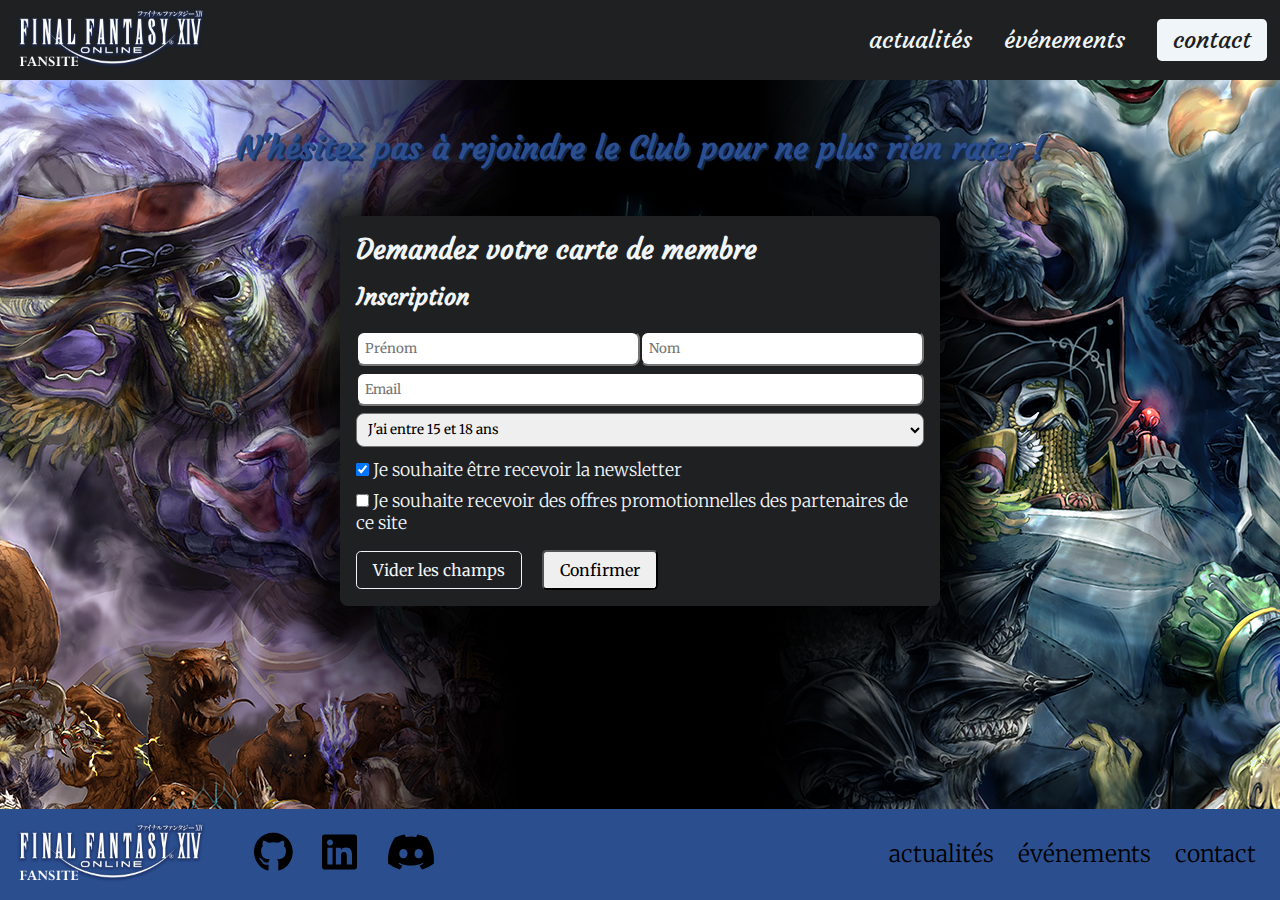
<file: contact.html>
<!DOCTYPE html>
<html lang="fr">
  <head>
    <meta charset="UTF-8" />
    <meta http-equiv="X-UA-Compatible" content="IE=edge" />
    <meta name="viewport" content="width=device-width, initial-scale=1.0" />
    <link rel="stylesheet" href="fansite.css" />
    <link
      rel="shortcut icon"
      href="design/name_of_ice.png"
      type="image/x-icon"
    />
    <meta property="og:title" content="Fansite de Final Fantasy 14" />
    <meta
      property="og:description"
      content="Fansite réalisé dans le cadre du centre de formation: La Plateforme_"
    />
    <meta
      property="og:image"
      content="https://github.com/aurelien-gallea/fansite/blob/main/design/images/banniere.jpg?raw=true"
    />
    <meta
      property="og:url"
      content="https://aurelien-gallea.github.io/fansite/"
    />
    <meta
      property="og:image:alt"
      content="representation du fansite de Final Fantasy 14"
    />
    <title>Réalisations</title>
  </head>
  <body>
    <header>
      <nav id="flex-nav-header">
        <a href="index.html">
          <img
            id="logo"
            src="./design/kisspng-final-fantasy-xiv-logo-text-ragnark-font-final-fantasy-xiv-5b3274691e5815.0754486715300332571243.png"
            alt="logo final fantasy 14"
            height="60"
          />
        </a>
        <ul class="menu-desktop">
          <li><a href="actualites.html"> actualités</a></li>
          <li><a href="evenements.html"> événements</a></li>
          <li><a href="contact.html"> contact</a></li>
        </ul>
        <div id="burger-container">
          <svg
            id="menu-burger"
            fill="currentColor"
            xmlns="http://www.w3.org/2000/svg"
            viewBox="0 0 448 512"
          >
            <!--! Font Awesome Pro 6.2.1 by @fontawesome - https://fontawesome.com License - https://fontawesome.com/license (Commercial License) Copyright 2022 Fonticons, Inc. -->
            <path
              d="M0 96C0 78.3 14.3 64 32 64H416c17.7 0 32 14.3 32 32s-14.3 32-32 32H32C14.3 128 0 113.7 0 96zM0 256c0-17.7 14.3-32 32-32H416c17.7 0 32 14.3 32 32s-14.3 32-32 32H32c-17.7 0-32-14.3-32-32zM448 416c0 17.7-14.3 32-32 32H32c-17.7 0-32-14.3-32-32s14.3-32 32-32H416c17.7 0 32 14.3 32 32z"
            />
          </svg>

          <ul id="burger-content">
            <li><a href="actualites.html"> actualités</a></li>
            <li><a href="evenements.html"> événements</a></li>
            <li><a href="contact.html"> contact</a></li>
          </ul>
        </div>
      </nav>
    </header>
    <main>
      <h1 class="h1-page">N'hésitez pas à rejoindre le Club pour ne plus rien rater !</h1>
      <div id="form-container" class="main-container">
        <h2 id="h2-form">Demandez votre carte de membre</h2>
        <h3 id="h3-form">Inscription</h3>
        <form id="form-contact">
          <div id="form-bloc-1">
            <input
              class="input-50"
              type="text"
              name="prenom"
              id="prenom"
              placeholder="Prénom"
            />

            <input
              class="input-50"
              type="text"
              name="nom"
              id="nom"
              placeholder="Nom"
            />
          </div>

          <div>
            <input
              class="input-100"
              type="email"
              name="email"
              id="email"
              placeholder="Email"
            />
          </div>
          <div>
            <select class="input-100" name="age" id="age">
              <option value="-10">j'ai moins de 10 ans</option>
              <option value="-15">J'ai entre 10 et 15 ans</option>
              <option value="-18" selected>J'ai entre 15 et 18 ans</option>
              <option value="+18">J'ai plus de 18 ans</option>
            </select>
          </div>
          <div>
            <input type="checkbox" name="news" id="news" checked>
            <label for="news">Je souhaite être recevoir la newsletter</label>
          </div>
          <div>
            <input type="checkbox" name="partners" id="partners">
            <label for="partners">Je souhaite recevoir des offres promotionnelles des partenaires de ce site</label>
          </div>
          <div>
            <button class="btn btn-reset">Vider les champs</button>
            <button class="btn btn-ok">Confirmer</button>
          </div>
        </form>
      </div>
    </main>
    <footer>
      <nav id="footer-nav">
        <div id="logo-media-footer">
          <a href="index.html">
            <img
              id="logo"
              src="./design/kisspng-final-fantasy-xiv-logo-text-ragnark-font-final-fantasy-xiv-5b3274691e5815.0754486715300332571243.png"
              alt="logo final fantasy 14"
              height="60"
            />
          </a>
          <div>
            <ul class="social-media">
              <li>
                <a target="_blank" href="https://github.com/aurelien-gallea"
                  ><svg
                    xmlns="http://www.w3.org/2000/svg"
                    viewBox="0 0 496 512"
                  >
                    <!--! Font Awesome Pro 6.2.1 by @fontawesome - https://fontawesome.com License - https://fontawesome.com/license (Commercial License) Copyright 2022 Fonticons, Inc. -->
                    <path
                      d="M165.9 397.4c0 2-2.3 3.6-5.2 3.6-3.3.3-5.6-1.3-5.6-3.6 0-2 2.3-3.6 5.2-3.6 3-.3 5.6 1.3 5.6 3.6zm-31.1-4.5c-.7 2 1.3 4.3 4.3 4.9 2.6 1 5.6 0 6.2-2s-1.3-4.3-4.3-5.2c-2.6-.7-5.5.3-6.2 2.3zm44.2-1.7c-2.9.7-4.9 2.6-4.6 4.9.3 2 2.9 3.3 5.9 2.6 2.9-.7 4.9-2.6 4.6-4.6-.3-1.9-3-3.2-5.9-2.9zM244.8 8C106.1 8 0 113.3 0 252c0 110.9 69.8 205.8 169.5 239.2 12.8 2.3 17.3-5.6 17.3-12.1 0-6.2-.3-40.4-.3-61.4 0 0-70 15-84.7-29.8 0 0-11.4-29.1-27.8-36.6 0 0-22.9-15.7 1.6-15.4 0 0 24.9 2 38.6 25.8 21.9 38.6 58.6 27.5 72.9 20.9 2.3-16 8.8-27.1 16-33.7-55.9-6.2-112.3-14.3-112.3-110.5 0-27.5 7.6-41.3 23.6-58.9-2.6-6.5-11.1-33.3 2.6-67.9 20.9-6.5 69 27 69 27 20-5.6 41.5-8.5 62.8-8.5s42.8 2.9 62.8 8.5c0 0 48.1-33.6 69-27 13.7 34.7 5.2 61.4 2.6 67.9 16 17.7 25.8 31.5 25.8 58.9 0 96.5-58.9 104.2-114.8 110.5 9.2 7.9 17 22.9 17 46.4 0 33.7-.3 75.4-.3 83.6 0 6.5 4.6 14.4 17.3 12.1C428.2 457.8 496 362.9 496 252 496 113.3 383.5 8 244.8 8zM97.2 352.9c-1.3 1-1 3.3.7 5.2 1.6 1.6 3.9 2.3 5.2 1 1.3-1 1-3.3-.7-5.2-1.6-1.6-3.9-2.3-5.2-1zm-10.8-8.1c-.7 1.3.3 2.9 2.3 3.9 1.6 1 3.6.7 4.3-.7.7-1.3-.3-2.9-2.3-3.9-2-.6-3.6-.3-4.3.7zm32.4 35.6c-1.6 1.3-1 4.3 1.3 6.2 2.3 2.3 5.2 2.6 6.5 1 1.3-1.3.7-4.3-1.3-6.2-2.2-2.3-5.2-2.6-6.5-1zm-11.4-14.7c-1.6 1-1.6 3.6 0 5.9 1.6 2.3 4.3 3.3 5.6 2.3 1.6-1.3 1.6-3.9 0-6.2-1.4-2.3-4-3.3-5.6-2z"
                    />
                  </svg>
                </a>
              </li>
              <li>
                <a
                  target="_blank"
                  href="https://www.linkedin.com/in/aur%C3%A9lien-gallea-060164113/"
                >
                  <svg xmlns="http://www.w3.org/2000/svg" viewBox="0 0 448 512">
                    <!--! Font Awesome Pro 6.2.1 by @fontawesome - https://fontawesome.com License - https://fontawesome.com/license (Commercial License) Copyright 2022 Fonticons, Inc. -->
                    <path
                      d="M416 32H31.9C14.3 32 0 46.5 0 64.3v383.4C0 465.5 14.3 480 31.9 480H416c17.6 0 32-14.5 32-32.3V64.3c0-17.8-14.4-32.3-32-32.3zM135.4 416H69V202.2h66.5V416zm-33.2-243c-21.3 0-38.5-17.3-38.5-38.5S80.9 96 102.2 96c21.2 0 38.5 17.3 38.5 38.5 0 21.3-17.2 38.5-38.5 38.5zm282.1 243h-66.4V312c0-24.8-.5-56.7-34.5-56.7-34.6 0-39.9 27-39.9 54.9V416h-66.4V202.2h63.7v29.2h.9c8.9-16.8 30.6-34.5 62.9-34.5 67.2 0 79.7 44.3 79.7 101.9V416z"
                    />
                  </svg>
                </a>
              </li>
              <li>
                <a href="https://discord.com/" target="_blank"
                  ><svg
                    xmlns="http://www.w3.org/2000/svg"
                    viewBox="0 0 640 512"
                  >
                    <!--! Font Awesome Pro 6.2.1 by @fontawesome - https://fontawesome.com License - https://fontawesome.com/license (Commercial License) Copyright 2022 Fonticons, Inc. -->
                    <path
                      d="M524.531,69.836a1.5,1.5,0,0,0-.764-.7A485.065,485.065,0,0,0,404.081,32.03a1.816,1.816,0,0,0-1.923.91,337.461,337.461,0,0,0-14.9,30.6,447.848,447.848,0,0,0-134.426,0,309.541,309.541,0,0,0-15.135-30.6,1.89,1.89,0,0,0-1.924-.91A483.689,483.689,0,0,0,116.085,69.137a1.712,1.712,0,0,0-.788.676C39.068,183.651,18.186,294.69,28.43,404.354a2.016,2.016,0,0,0,.765,1.375A487.666,487.666,0,0,0,176.02,479.918a1.9,1.9,0,0,0,2.063-.676A348.2,348.2,0,0,0,208.12,430.4a1.86,1.86,0,0,0-1.019-2.588,321.173,321.173,0,0,1-45.868-21.853,1.885,1.885,0,0,1-.185-3.126c3.082-2.309,6.166-4.711,9.109-7.137a1.819,1.819,0,0,1,1.9-.256c96.229,43.917,200.41,43.917,295.5,0a1.812,1.812,0,0,1,1.924.233c2.944,2.426,6.027,4.851,9.132,7.16a1.884,1.884,0,0,1-.162,3.126,301.407,301.407,0,0,1-45.89,21.83,1.875,1.875,0,0,0-1,2.611,391.055,391.055,0,0,0,30.014,48.815,1.864,1.864,0,0,0,2.063.7A486.048,486.048,0,0,0,610.7,405.729a1.882,1.882,0,0,0,.765-1.352C623.729,277.594,590.933,167.465,524.531,69.836ZM222.491,337.58c-28.972,0-52.844-26.587-52.844-59.239S193.056,219.1,222.491,219.1c29.665,0,53.306,26.82,52.843,59.239C275.334,310.993,251.924,337.58,222.491,337.58Zm195.38,0c-28.971,0-52.843-26.587-52.843-59.239S388.437,219.1,417.871,219.1c29.667,0,53.307,26.82,52.844,59.239C470.715,310.993,447.538,337.58,417.871,337.58Z"
                    />
                  </svg>
                </a>
              </li>
            </ul>
          </div>
        </div>
        <ul id="footer-link-container">
          <li class="footer-list-txt">
            <a href="actualites.html"> actualités</a>
          </li>
          <li class="footer-list-txt">
            <a href="evenements.html"> événements</a>
          </li>
          <li class="footer-list-txt">
            <a href="contact.html"> contact</a>
          </li>
        </ul>
      </nav>
    </footer>
  </body>
</html>
</file>
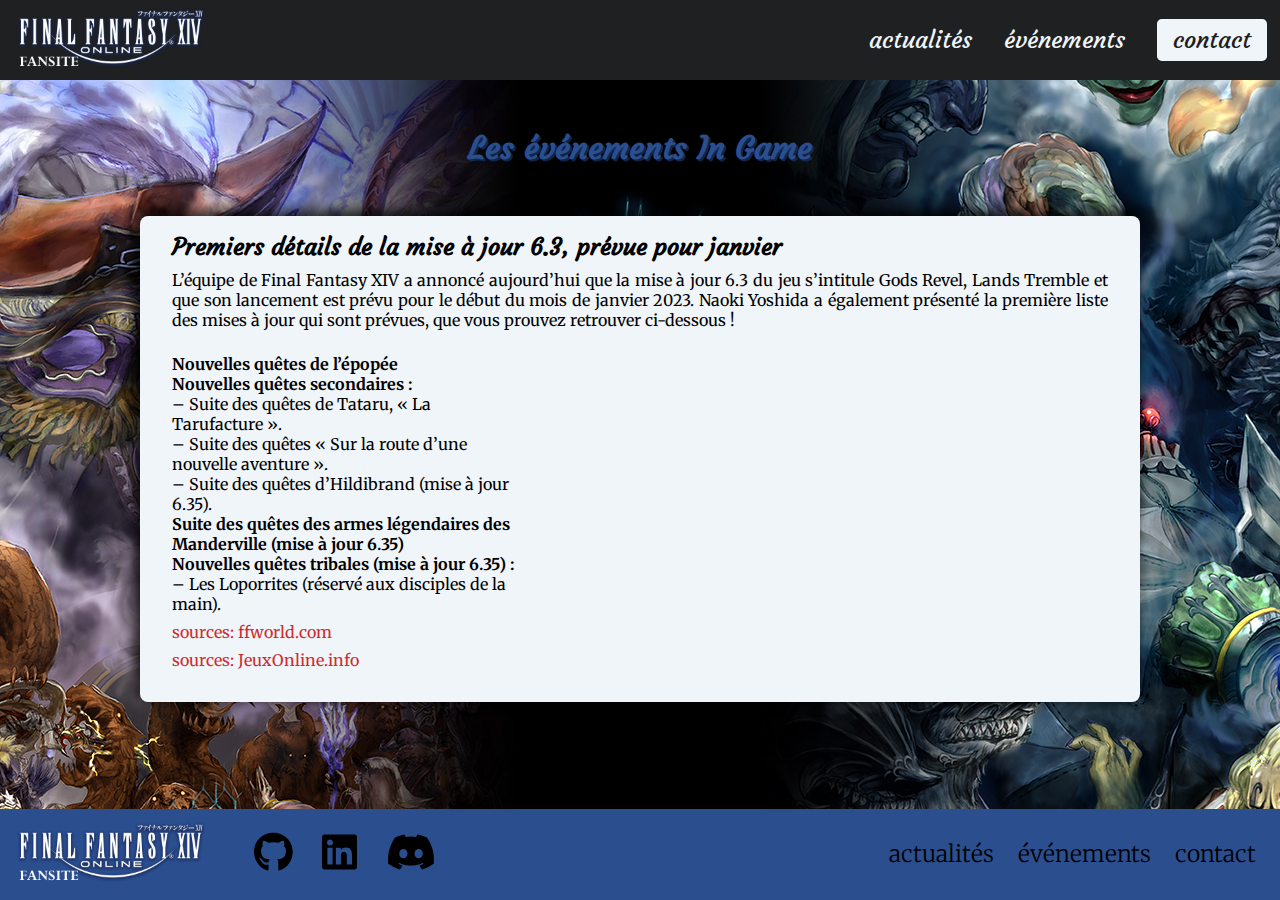
<file: evenements.html>
<!DOCTYPE html>
<html lang="fr">
  <head>
    <meta charset="UTF-8" />
    <meta http-equiv="X-UA-Compatible" content="IE=edge" />
    <meta name="viewport" content="width=device-width, initial-scale=1.0" />
    <link rel="stylesheet" href="fansite.css" />
    <link
      rel="shortcut icon"
      href="design/name_of_ice.png"
      type="image/x-icon"
    />
    <meta property="og:title" content="Fansite de Final Fantasy 14" />
    <meta
      property="og:description"
      content="Fansite réalisé dans le cadre du centre de formation: La Plateforme_"
    />
    <meta
      property="og:image"
      content="https://github.com/aurelien-gallea/fansite/blob/main/design/images/banniere.jpg?raw=true"
    />
    <meta
      property="og:url"
      content="https://aurelien-gallea.github.io/fansite/"
    />
    <meta
      property="og:image:alt"
      content="representation du fansite de Final Fantasy 14"
    />
    <title>Evénements</title>
  </head>
  <body>
    <header>
      <nav id="flex-nav-header">
        <a href="index.html">
          <img
            id="logo"
            src="./design/kisspng-final-fantasy-xiv-logo-text-ragnark-font-final-fantasy-xiv-5b3274691e5815.0754486715300332571243.png"
            alt="logo final fantasy 14"
            height="60"
          />
        </a>
        <ul class="menu-desktop">
          <li><a href="actualites.html"> actualités</a></li>
          <li><a href="evenements.html"> événements</a></li>
          <li><a href="contact.html"> contact</a></li>
        </ul>
        <div id="burger-container">
          <svg
            id="menu-burger"
            fill="currentColor"
            xmlns="http://www.w3.org/2000/svg"
            viewBox="0 0 448 512"
          >
            <!--! Font Awesome Pro 6.2.1 by @fontawesome - https://fontawesome.com License - https://fontawesome.com/license (Commercial License) Copyright 2022 Fonticons, Inc. -->
            <path
              d="M0 96C0 78.3 14.3 64 32 64H416c17.7 0 32 14.3 32 32s-14.3 32-32 32H32C14.3 128 0 113.7 0 96zM0 256c0-17.7 14.3-32 32-32H416c17.7 0 32 14.3 32 32s-14.3 32-32 32H32c-17.7 0-32-14.3-32-32zM448 416c0 17.7-14.3 32-32 32H32c-17.7 0-32-14.3-32-32s14.3-32 32-32H416c17.7 0 32 14.3 32 32z"
            />
          </svg>

          <ul id="burger-content">
            <li><a href="actualites.html"> actualités</a></li>
            <li><a href="evenements.html"> événements</a></li>
            <li><a href="contact.html"> contact</a></li>
          </ul>
        </div>
      </nav>
    </header>
    <main>
      <h1 class="h1-page">Les événements In Game</h1>
      <section class="event">
        <h2>Premiers détails de la mise à jour 6.3, prévue pour janvier</h2>
        <p class="event-txt1">
          L’équipe de Final Fantasy XIV a annoncé aujourd’hui que la mise à jour
          6.3 du jeu s’intitule Gods Revel, Lands Tremble et que son lancement
          est prévu pour le début du mois de janvier 2023. Naoki Yoshida a
          également présenté la première liste des mises à jour qui sont
          prévues, que vous prouvez retrouver ci-dessous !
        </p>
        <div class="event-video-container">
          <p id="event-txt2">
            <strong>Nouvelles quêtes de l’épopée</strong><br />
            <strong>Nouvelles quêtes secondaires :</strong><br />
            – Suite des quêtes de Tataru, «&nbsp;La Tarufacture&nbsp;».<br />
            – Suite des quêtes «&nbsp;Sur la route d’une nouvelle
            aventure&nbsp;».<br />
            – Suite des quêtes d’Hildibrand (mise à jour 6.35).<br />
            <strong
              >Suite des quêtes des armes légendaires des Manderville (mise à
              jour 6.35)</strong
            ><br />
            <strong>Nouvelles quêtes tribales (mise à jour 6.35) :</strong
            ><br />
            – Les Loporrites (réservé aux disciples de la main).
            <span>sources: <a href="https://www.ffworld.com" target="_blank">ffworld.com</a></span>
            <span>sources: <a href="https://www.jeuxonline.info/actualites/Final_Fantasy_XIV_Online" target="_blank">JeuxOnline.info</a></span>
            
          </p>
          <div class="iframe-container">

            <iframe
            
            src="https://www.youtube.com/embed/TExDKx610Jc"
            title="YouTube video player"
            frameborder="0"
            allow="accelerometer; clipboard-write; encrypted-media; gyroscope; picture-in-picture"
            allowfullscreen
            ></iframe>
          </div>
        </div>
      </section>
      <div></div>
    </main>
    <footer>
      <nav id="footer-nav">
        <div id="logo-media-footer">
          <a href="index.html">
            <img
              id="logo"
              src="./design/kisspng-final-fantasy-xiv-logo-text-ragnark-font-final-fantasy-xiv-5b3274691e5815.0754486715300332571243.png"
              alt="logo final fantasy 14"
              height="60"
            />
          </a>
          <div>
            <ul class="social-media">
              <li>
                <a target="_blank" href="https://github.com/aurelien-gallea"
                  ><svg
                    xmlns="http://www.w3.org/2000/svg"
                    viewBox="0 0 496 512"
                  >
                    <!--! Font Awesome Pro 6.2.1 by @fontawesome - https://fontawesome.com License - https://fontawesome.com/license (Commercial License) Copyright 2022 Fonticons, Inc. -->
                    <path
                      d="M165.9 397.4c0 2-2.3 3.6-5.2 3.6-3.3.3-5.6-1.3-5.6-3.6 0-2 2.3-3.6 5.2-3.6 3-.3 5.6 1.3 5.6 3.6zm-31.1-4.5c-.7 2 1.3 4.3 4.3 4.9 2.6 1 5.6 0 6.2-2s-1.3-4.3-4.3-5.2c-2.6-.7-5.5.3-6.2 2.3zm44.2-1.7c-2.9.7-4.9 2.6-4.6 4.9.3 2 2.9 3.3 5.9 2.6 2.9-.7 4.9-2.6 4.6-4.6-.3-1.9-3-3.2-5.9-2.9zM244.8 8C106.1 8 0 113.3 0 252c0 110.9 69.8 205.8 169.5 239.2 12.8 2.3 17.3-5.6 17.3-12.1 0-6.2-.3-40.4-.3-61.4 0 0-70 15-84.7-29.8 0 0-11.4-29.1-27.8-36.6 0 0-22.9-15.7 1.6-15.4 0 0 24.9 2 38.6 25.8 21.9 38.6 58.6 27.5 72.9 20.9 2.3-16 8.8-27.1 16-33.7-55.9-6.2-112.3-14.3-112.3-110.5 0-27.5 7.6-41.3 23.6-58.9-2.6-6.5-11.1-33.3 2.6-67.9 20.9-6.5 69 27 69 27 20-5.6 41.5-8.5 62.8-8.5s42.8 2.9 62.8 8.5c0 0 48.1-33.6 69-27 13.7 34.7 5.2 61.4 2.6 67.9 16 17.7 25.8 31.5 25.8 58.9 0 96.5-58.9 104.2-114.8 110.5 9.2 7.9 17 22.9 17 46.4 0 33.7-.3 75.4-.3 83.6 0 6.5 4.6 14.4 17.3 12.1C428.2 457.8 496 362.9 496 252 496 113.3 383.5 8 244.8 8zM97.2 352.9c-1.3 1-1 3.3.7 5.2 1.6 1.6 3.9 2.3 5.2 1 1.3-1 1-3.3-.7-5.2-1.6-1.6-3.9-2.3-5.2-1zm-10.8-8.1c-.7 1.3.3 2.9 2.3 3.9 1.6 1 3.6.7 4.3-.7.7-1.3-.3-2.9-2.3-3.9-2-.6-3.6-.3-4.3.7zm32.4 35.6c-1.6 1.3-1 4.3 1.3 6.2 2.3 2.3 5.2 2.6 6.5 1 1.3-1.3.7-4.3-1.3-6.2-2.2-2.3-5.2-2.6-6.5-1zm-11.4-14.7c-1.6 1-1.6 3.6 0 5.9 1.6 2.3 4.3 3.3 5.6 2.3 1.6-1.3 1.6-3.9 0-6.2-1.4-2.3-4-3.3-5.6-2z"
                    />
                  </svg>
                </a>
              </li>
              <li>
                <a
                  target="_blank"
                  href="https://www.linkedin.com/in/aur%C3%A9lien-gallea-060164113/"
                >
                  <svg xmlns="http://www.w3.org/2000/svg" viewBox="0 0 448 512">
                    <!--! Font Awesome Pro 6.2.1 by @fontawesome - https://fontawesome.com License - https://fontawesome.com/license (Commercial License) Copyright 2022 Fonticons, Inc. -->
                    <path
                      d="M416 32H31.9C14.3 32 0 46.5 0 64.3v383.4C0 465.5 14.3 480 31.9 480H416c17.6 0 32-14.5 32-32.3V64.3c0-17.8-14.4-32.3-32-32.3zM135.4 416H69V202.2h66.5V416zm-33.2-243c-21.3 0-38.5-17.3-38.5-38.5S80.9 96 102.2 96c21.2 0 38.5 17.3 38.5 38.5 0 21.3-17.2 38.5-38.5 38.5zm282.1 243h-66.4V312c0-24.8-.5-56.7-34.5-56.7-34.6 0-39.9 27-39.9 54.9V416h-66.4V202.2h63.7v29.2h.9c8.9-16.8 30.6-34.5 62.9-34.5 67.2 0 79.7 44.3 79.7 101.9V416z"
                    />
                  </svg>
                </a>
              </li>
              <li>
                <a href="https://discord.com/" target="_blank"
                  ><svg
                    xmlns="http://www.w3.org/2000/svg"
                    viewBox="0 0 640 512"
                  >
                    <!--! Font Awesome Pro 6.2.1 by @fontawesome - https://fontawesome.com License - https://fontawesome.com/license (Commercial License) Copyright 2022 Fonticons, Inc. -->
                    <path
                      d="M524.531,69.836a1.5,1.5,0,0,0-.764-.7A485.065,485.065,0,0,0,404.081,32.03a1.816,1.816,0,0,0-1.923.91,337.461,337.461,0,0,0-14.9,30.6,447.848,447.848,0,0,0-134.426,0,309.541,309.541,0,0,0-15.135-30.6,1.89,1.89,0,0,0-1.924-.91A483.689,483.689,0,0,0,116.085,69.137a1.712,1.712,0,0,0-.788.676C39.068,183.651,18.186,294.69,28.43,404.354a2.016,2.016,0,0,0,.765,1.375A487.666,487.666,0,0,0,176.02,479.918a1.9,1.9,0,0,0,2.063-.676A348.2,348.2,0,0,0,208.12,430.4a1.86,1.86,0,0,0-1.019-2.588,321.173,321.173,0,0,1-45.868-21.853,1.885,1.885,0,0,1-.185-3.126c3.082-2.309,6.166-4.711,9.109-7.137a1.819,1.819,0,0,1,1.9-.256c96.229,43.917,200.41,43.917,295.5,0a1.812,1.812,0,0,1,1.924.233c2.944,2.426,6.027,4.851,9.132,7.16a1.884,1.884,0,0,1-.162,3.126,301.407,301.407,0,0,1-45.89,21.83,1.875,1.875,0,0,0-1,2.611,391.055,391.055,0,0,0,30.014,48.815,1.864,1.864,0,0,0,2.063.7A486.048,486.048,0,0,0,610.7,405.729a1.882,1.882,0,0,0,.765-1.352C623.729,277.594,590.933,167.465,524.531,69.836ZM222.491,337.58c-28.972,0-52.844-26.587-52.844-59.239S193.056,219.1,222.491,219.1c29.665,0,53.306,26.82,52.843,59.239C275.334,310.993,251.924,337.58,222.491,337.58Zm195.38,0c-28.971,0-52.843-26.587-52.843-59.239S388.437,219.1,417.871,219.1c29.667,0,53.307,26.82,52.844,59.239C470.715,310.993,447.538,337.58,417.871,337.58Z"
                    />
                  </svg>
                </a>
              </li>
            </ul>
          </div>
        </div>
        <ul id="footer-link-container">
          <li class="footer-list-txt">
            <a href="actualites.html"> actualités</a>
          </li>
          <li class="footer-list-txt">
            <a href="evenements.html"> événements</a>
          </li>
          <li class="footer-list-txt">
            <a href="contact.html"> contact</a>
          </li>
        </ul>
      </nav>
    </footer>
  </body>
</html>
</file>
<file: fansite.css>
@import url("https://fonts.googleapis.com/css2?family=Alkalami&family=Courgette&family=Merriweather:wght@300;400;700&family=Pacifico&family=Roboto:wght@100;300;400;700&display=swap");
:root {
  --bg-1: #f0f5f9;
  --bg-2: #c9d6df;
  --bg-3: #52616b;
  --bg-4: #20292e;
  --bg-5: #1e2022;
  --Merriweather: "Merriweather";
  --Roboto: "Roboto";
  --courgette: "Courgette";
  --clr-1: #ce2c30;
  --clr-1-05: #e47e6f;
  --clr-2: #2b4e8f;
}

*,
::before,
::after {
  box-sizing: border-box;
  margin: 0;
  padding: 0;
}

img,
svg,
video {
  max-width: 100%;
  width: 100%;
}

/*  on pousse le footer en bas ------------------------- */
html,
body {
  height: 100%;
  scroll-behavior: smooth;
  background: no-repeat center fixed url(./design/images/wallpaper.jpg);
}

body {
  background-color: var(--bg-1);
  display: flex;
  flex-direction: column;
}
h1,
h2,
h3,
h4,
h5,
h6,
header {
  font-family: var(--courgette), "Times New Roman", Times, serif;
}

p,
span,
footer,
button,
input,
select {
  font-family: var(--Merriweather), Arial, Helvetica, sans-serif;
}

main {
  flex-grow: 1;
  width: 100%;
  max-width: 1000px;
  margin: 80px auto 0 auto;
  z-index: 1;
  
}
/* ------------------------------------------------------- */
a {
  text-decoration: inherit;
  color: inherit;
}

ul {
  list-style: none;
}

/* Header ------------------------------------------------------------- */
header {
  background-color: var(--bg-5);
  color: var(--bg-1);
  z-index: 2;
  width: 100%;
  position: fixed;
}
#logo {
  margin: 0.5rem 0;
}

#flex-nav-header {
  display: flex;
  justify-content: space-between;
  margin: 0 0.8rem 0 0.3rem;
  align-items: center;
}

.menu-desktop {
  display: flex;
  align-items: center;
  gap: 2rem;
}
.menu-desktop li {
  font-size: 1.5em;
}
.menu-desktop li:hover {
  color: var(--clr-2);
}
.menu-desktop li:last-child {
  color: var(--bg-5);
  background: var(--bg-1);
  padding: 0.4rem 1rem;
  border-radius: 0.3rem;
}
.menu-desktop li:last-child:hover {
  color: var(--bg-1);
  background-color: var(--clr-2);
}

#burger-container {
  position: relative;
  display: inline-block;
  align-self: center;
  display: none;
}
#menu-burger {
  /* le svg du menu */
  width: 30px;
  color: var(--bg-1);
  fill: currentColor;
}
#menu-burger:hover {
  color: var(--clr-2);
}
#burger-content {
  display: none;
  position: absolute;
  right: 0;
  font-size: 1.4em;
  border-radius: 0.3rem;
  color: var(--bg-5);
  background-color: #f1f1f1;
  min-width: 60px;
  padding: 0.5rem;
  box-shadow: 0px 8px 16px 0px rgba(0, 0, 0, 0.2);
  z-index: 2;
}
#burger-content li {
  padding: 0.5em;
  border-radius: 0.3rem;
  text-align: end;
}
#burger-content li:hover {
  background-color: var(--clr-2);
  color: var(--bg-1);
}
#burger-container:hover #burger-content {
  display: block;
}

/*  FOOTER ----------------------------------------------------------- */
footer {
  background-color: var(--clr-2);
  font-weight: lighter;
  z-index: 1;
}

#footer-nav {
  display: flex;
  justify-content: space-between;
  align-items: center;
  padding: 0.3rem;
  font-size: 1.2em;
}
#logo-media-footer {
  display: flex;
  align-items: center;
}
#footer-link-container {
  display: flex;
  align-items: center;
  padding-right: 1em;
}

.footer-list-txt {
  margin-left: 1.5rem;
  font-size: 1.2em;
  font-weight: 300;
  line-height: 1.5em;
}
#footer-nav li:hover {
  color: var(--bg-1);
}
.social-media li {
  display: inline-block;
}
.social-media svg {
  height: 40px;
  margin-left: 1.5rem;
}
.social-media svg:hover {
  color: var(--bg-1);
  fill: currentColor;
}

/* Page index.html ----------------------------------------------------------------------------- ---------*/
.banner-2-container {
  display: flex;
}
.banner-container {
  position: relative;
  margin: 0;
  padding: 0;
  display: flex;
}

.main-container {
  box-shadow: 2px 11px 33px 35px rgba(0, 0, 0, 0.8);
  -webkit-box-shadow: 2px 11px 33px 35px rgba(0, 0, 0, 0.8);
  -moz-box-shadow: 2px 11px 33px 35px rgba(0, 0, 0, 0.8);
}
#h1-index {
  position: absolute;
  top: 50%;
  left: 0;
  width: 55%;
  text-align: center;
  color: var(--bg-1);
}
#h2-index {
  text-align: center;
  margin-top: 0;
  padding: 3rem 0;
  font-size: 1.8em;
  background: var(--bg-1);
  color: var(--clr-2);
}

.role-container {
  padding-bottom: 0.3rem;
  color: var(--bg-1);
  /* margin-bottom: 0.1rem; */
}
#tank-container {
  background-color: var(--clr-2);
}
#healer-container {
  background-color: #346624;
}
#dps-container {
  background-color: #732828;
}
.h3-role {
  font-size: 1.5em;
  margin-left: 1rem;
}
.h4-dps {
  font-size: 1.2em;
}
.m-top {
  margin-top: 3rem;
}
.title-role {
  display: flex;
  align-items: center;
  justify-content: center;
  padding: 1rem 0;
  background: var(--bg-5);
  width: 50%;
  border-radius: 0 0 1em 0;
}
.title-dps {
  display: flex;
  align-items: center;
  justify-content: center;
  padding: 1rem 0;
  gap: 1rem;

  border-radius: 0;
  background-color: var(--bg-4);
}
.title-dps:nth-of-type(3) {
  margin-top: 10rem;
}
.icon-role {
  width: 25px;
}
.title-className {
  display: flex;
  align-items: flex-start;
  gap: 1rem;
}
.role-presentation {
  padding: 2rem;
  font-size: 1.1em;
  text-align: justify;
}
.col-3 {
  --m: 3; /* number of columns */
}

.col-4 {
  --m: 4; /* number of columns */
}
.col-5 {
  --m: 5; /* number of columns */
}
.gallery {
  --n: 1; /* number of rows*/

  --g: 5px; /* control the gap */
  --f: 0.8; /* control the scale factor */

  display: grid;
  gap: var(--g);
  width: 100vw;
  height: 30vh;
  grid-template-columns: repeat(var(--m), auto);
}

.gallery > img {
  width: 0;
  height: 0;
  min-height: 100%;
  min-width: 100%;

  object-fit: cover;
  cursor: pointer;
  filter: grayscale(80%);
  transition: 0.35s linear;
}

.gallery img:hover {
  filter: grayscale(0);
  width: calc(25vh * var(--f) / var(--n));
  height: calc(50vw * var(--f) / var(--m));
}
.gallery img:hover .overlay-class {
  display: block;
}

#container-swap-class {
  margin: 0;
  display: flex;
}

.overlay-class {
  padding: 1rem;
  width: 90%;
  margin: 1rem auto;
  color: var(--bg-1);
  border: 1px solid var(--bg-1);
  border-radius: 0.3rem;
  text-align: justify;
  display: none;
}

.flip-2-hor-top-1 {
	-webkit-animation: flip-2-hor-top-1 0.5s cubic-bezier(0.455, 0.030, 0.515, 0.955) both;
	        animation: flip-2-hor-top-1 0.5s cubic-bezier(0.455, 0.030, 0.515, 0.955) both;
}
.overlay-class h4 {
  font-size: 1.4em;
  margin-bottom: 0.8rem;
}

/* actualités --------------------------------------------------- */
#grid-section-actu {
  display: grid;
  grid-template-columns: 1fr 1fr;
  grid-template-rows: auto;
  gap: 1rem;
  margin-bottom: 2rem;
  border-radius: 0.5rem;
}

.article-h2 {
  font-size: 1.1em;
}
.article-actu {
  display: flex;
  flex-direction: column;
  align-items: center;
  background-color: var(--bg-1);
  padding: 1rem;
  border-radius: 0.5rem;
  max-width: 500px;
  rotate: -5deg;
  box-shadow: -3px -4px 13px 3px rgba(0,0,0,0.75);
  -webkit-box-shadow: -3px -4px 13px 3px rgba(0,0,0,0.75);
  -moz-box-shadow: -3px -4px 13px 3px rgba(0,0,0,0.75);
}
.article-actu:nth-of-type(2n+1) {
  transform: translate(80px, 5px);
}
.article-actu:nth-of-type(2n+2) {
  transform: translate(-80px, 10px);
}
.article-actu:hover {
  transition: ease 0.5s;
  rotate: 0deg;
  scale: 1.1;
  z-index: 100;
}
.badge-date {
  background-color: var(--clr-1);
  color: var(--bg-1);
  padding: 0.3rem;
  margin: 0.5rem 0;
  font-family: var(--courgette);
  display: inline-block;
}
.article-actu-txt {
  text-align: justify;
  font-size: 0.8em;
  flex-shrink: 1;
}
.article-actu-img {
  min-width: 40%;
}
.article-actu-content {
  display: flex;
  gap: 1rem;
}

/* evenements -------------------------------------------------- */

.event {
  display: flex;
  flex-direction: column;
  background-color: var(--bg-1);
  padding: 1rem 2rem;
  border-radius: 0.5rem;
  box-shadow: -3px -4px 13px 3px rgba(0,0,0,0.75);
  -webkit-box-shadow: -3px -4px 13px 3px rgba(0,0,0,0.75);
  -moz-box-shadow: -3px -4px 13px 3px rgba(0,0,0,0.75);
}
.event-txt1 {
  margin: 0.5rem 0;
  text-align: justify;
}
#event-txt2 {
  margin: 1rem 0;
  width: 60%;
}
iframe {
  width: 560px;
  height: 315px;
  width: 100%;
  height: 100%;
  aspect-ratio: 16/9;
}
.iframe-container {
  margin-top: 1rem;
  width: 100%;
  height: 100%;
}
.event-video-container {
  display: flex;

  gap: 0.5rem;
}
.event-video-container p {
  margin: 1rem 0;
}
.event-video-container span {
  display: block;
  margin-top: 0.5rem;
  color: var(--clr-1);
}
/* contact ------------------------------------------------------ */
.h1-page {
  color: var(--clr-2);
  text-align: center;
  text-shadow:2px 2px 0px rgba(19, 43, 87, 0.9);

  margin: 3rem 0;
}
#h2-form {
  font-size: 1.7em;
  padding: 0.5rem;
}
#h3-form {
  font-size: 1.5em;
  padding: 0.5rem;
}
#form-container {
  max-width: 600px;
  margin: 1rem auto;
  background: var(--bg-5);
  color: var(--bg-1);
  padding: 0.5rem;
  border-radius: 0.5rem;
}
#form-contact {
  padding: 0.5rem;
}
#form-bloc-1 {
  display: flex;
  justify-content: space-between;
  align-items: center;
  flex-wrap: wrap;
}
.input-50 {
  width: 50%;
}
.input-100 {
  width: 100%;
}

input,
select {
  padding: 0.5em;
  margin: 0.2rem 0;
  border-radius: 0.5rem;
}
input:focus,
select:focus {
  background-color: var(--bg-2);
  outline-color: var(--clr-1);
}
input[type="checkbox"] {
  margin-top: 0.8rem;
}
label {
  font-size: 1.1em;
  font-family: var(--Merriweather);
  font-weight: 300;
}

.btn {
  padding: 0.5rem 1rem;
  border-radius: 0.3rem;
  margin-top: 1rem;
  margin-right: 1rem;
  font-size: 1em;
}
.btn-reset {
  color: var(--bg-1);
  background-color: #1e2022;
  border: var(--bg-1) solid 1px;
}
.btn-reset:hover {
  color: var(--bg-5);
  background-color: var(--bg-1);
}
.btn-ok:hover {
  background-color: var(--clr-2);
  color: var(--bg-1);
  scale: 1.1;
}
/* animation ----------------------------- */

/* ----------------------------------------------
 * Generated by Animista on 2022-12-24 14:6:10
 * Licensed under FreeBSD License.
 * See http://animista.net/license for more info. 
 * w: http://animista.net, t: @cssanimista
 * ---------------------------------------------- */

/**
 * ----------------------------------------
 * animation flip-2-hor-top-1
 * ----------------------------------------
 */
 @-webkit-keyframes flip-2-hor-top-1 {
  0% {
    -webkit-transform: translateY(0) rotateX(0);
            transform: translateY(0) rotateX(0);

  }
  100% {
    -webkit-transform: translateY(-100%) rotateX(-180deg);
            transform: translateY(-100%) rotateX(-180deg);
    -webkit-transform-origin: 30% 0%;
            transform-origin: 30% 0%;
  }
}
@keyframes flip-2-hor-top-1 {
  0% {
    -webkit-transform: translateY(-0%) rotateX(-180deg);
            transform: translateY(-0%) rotateX(-180deg);
    
  }
  100% {
    -webkit-transform: translateY(0) rotateX(0);
            transform: translateY(0) rotateX(0);
    -webkit-transform-origin: 30% 0%; 
             transform-origin: 30% 0%;
  }
  
}



/* media queries --------------------------------------------------------------------------------- -------*/

@media all and (max-width: 870px) {
  #footer-link-container {
    flex-direction: column;
    align-items: flex-end;
  }
  .event {
    border-radius: 0;
  }
}
@media all and (max-width: 765px) {
  main {
    margin: 60px auto 0 auto;
  }
  .menu-desktop {
    display: none;
  }
  #logo {
    height: 40px;
  }
  #burger-container {
    display: block;
  }
  #footer-nav li {
    font-size: 1em;
  }
  .social-media svg {
    margin-left: 1rem;
    height: 30px;
  }
  #h1-index {
    font-size: 1.2em;
  }
  #grid-section-actu {
    grid-template-columns: 1fr;
    justify-items: center;
    width: 90%;
    margin-left: auto;
    margin-right: auto;
  }
  .article-actu:nth-of-type(2n+1),
  .article-actu:nth-of-type(2n+2) {
    transform: none;
    
  }
  
  .event-video-container {
    flex-direction: column;
    margin-bottom: 1rem;
  }
}

@media all and (max-width: 485px) {
  #footer-nav {
    flex-direction: column;
  }
  #footer-link-container {
    flex-direction: row;
    font-size: 0.8em;
  }
  #h1-index {
    font-size: 0.8em;
  }
  .title-role img {
    order: 1;
    margin: 0 0.3rem;
  }
  .input-50 {
    width: 100%;
  }
  .article-actu {
    width: 90%;
    margin: 1rem auto;
  }
  .article-actu-content {
    flex-direction: column;
  }
  #event-txt2 {
    width: 100%;
  }
}
@media all and (max-width: 360px) {
  .social-media svg {
    height: 20px;

    margin: 0.5rem;
  }
  footer #logo {
    height: 30px;
  }
  #footer-link-container {
    font-size: 0.6em;
  }
}
</file>
